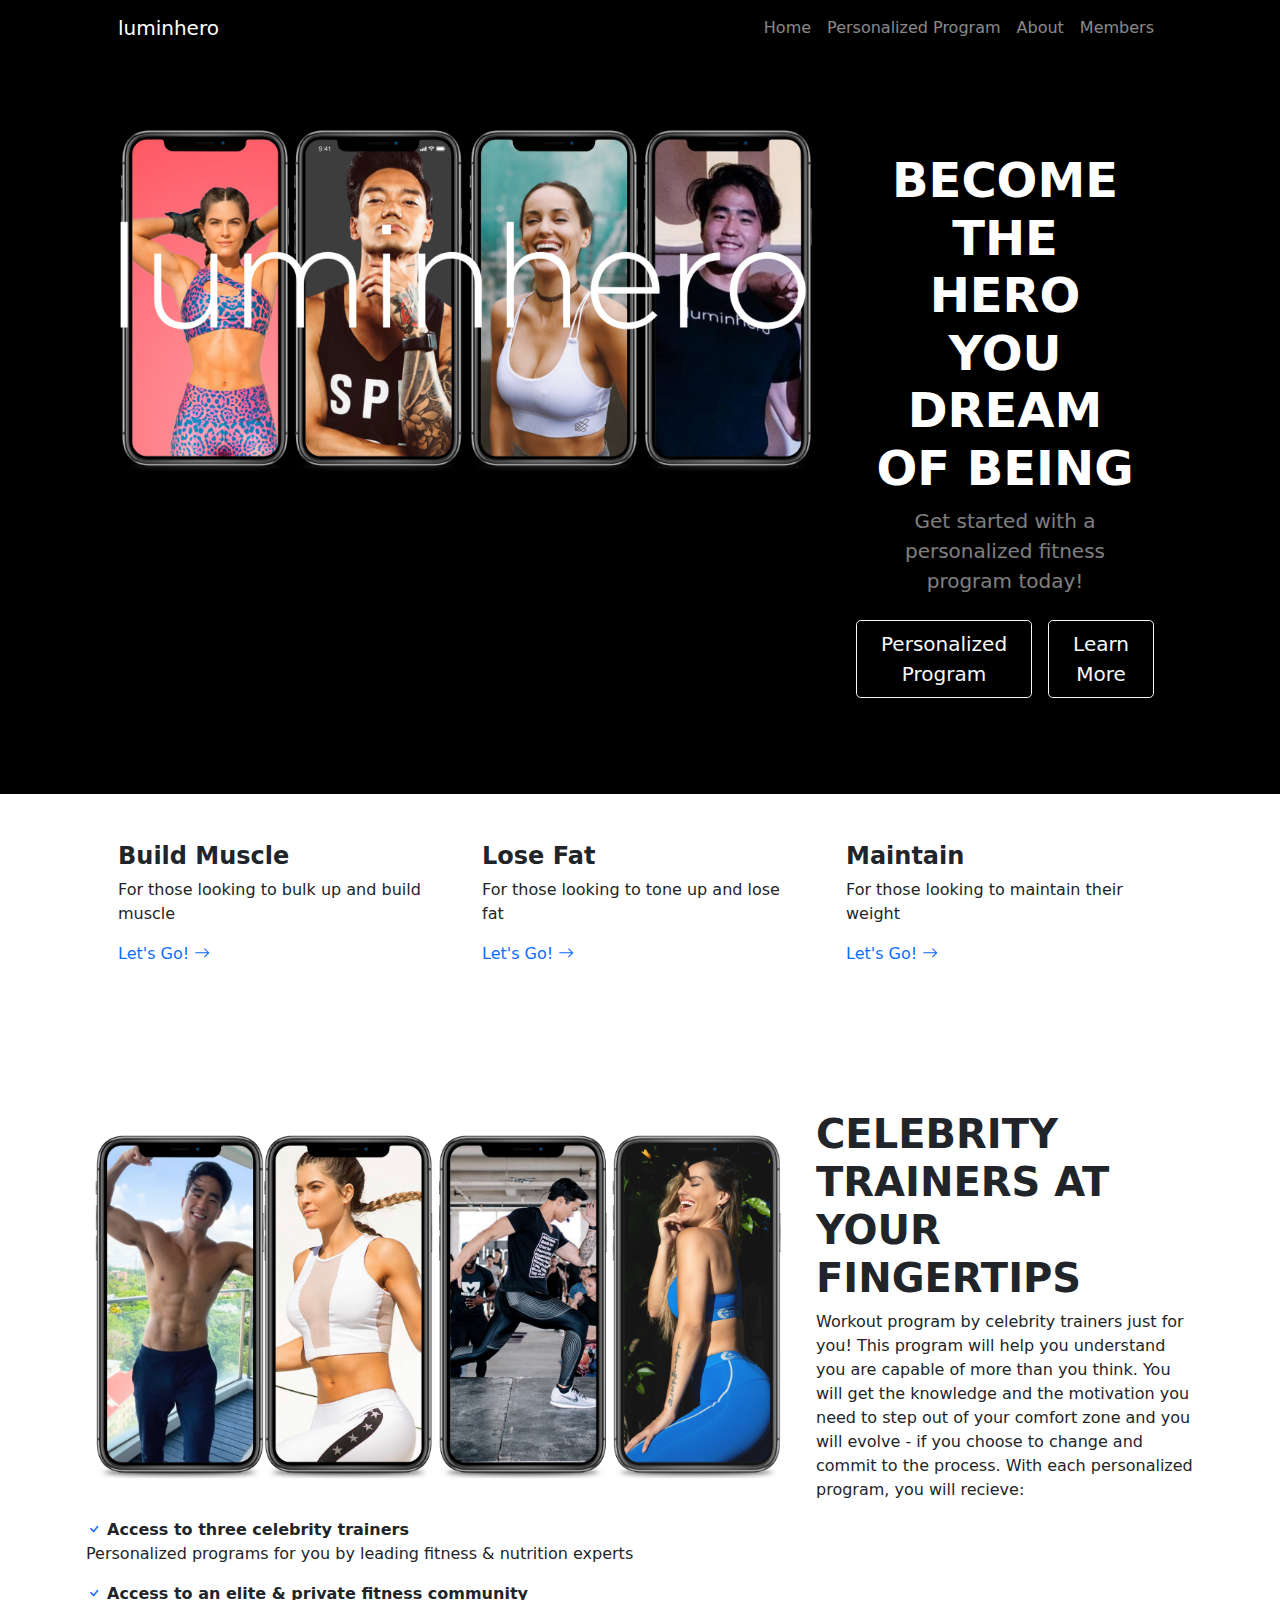
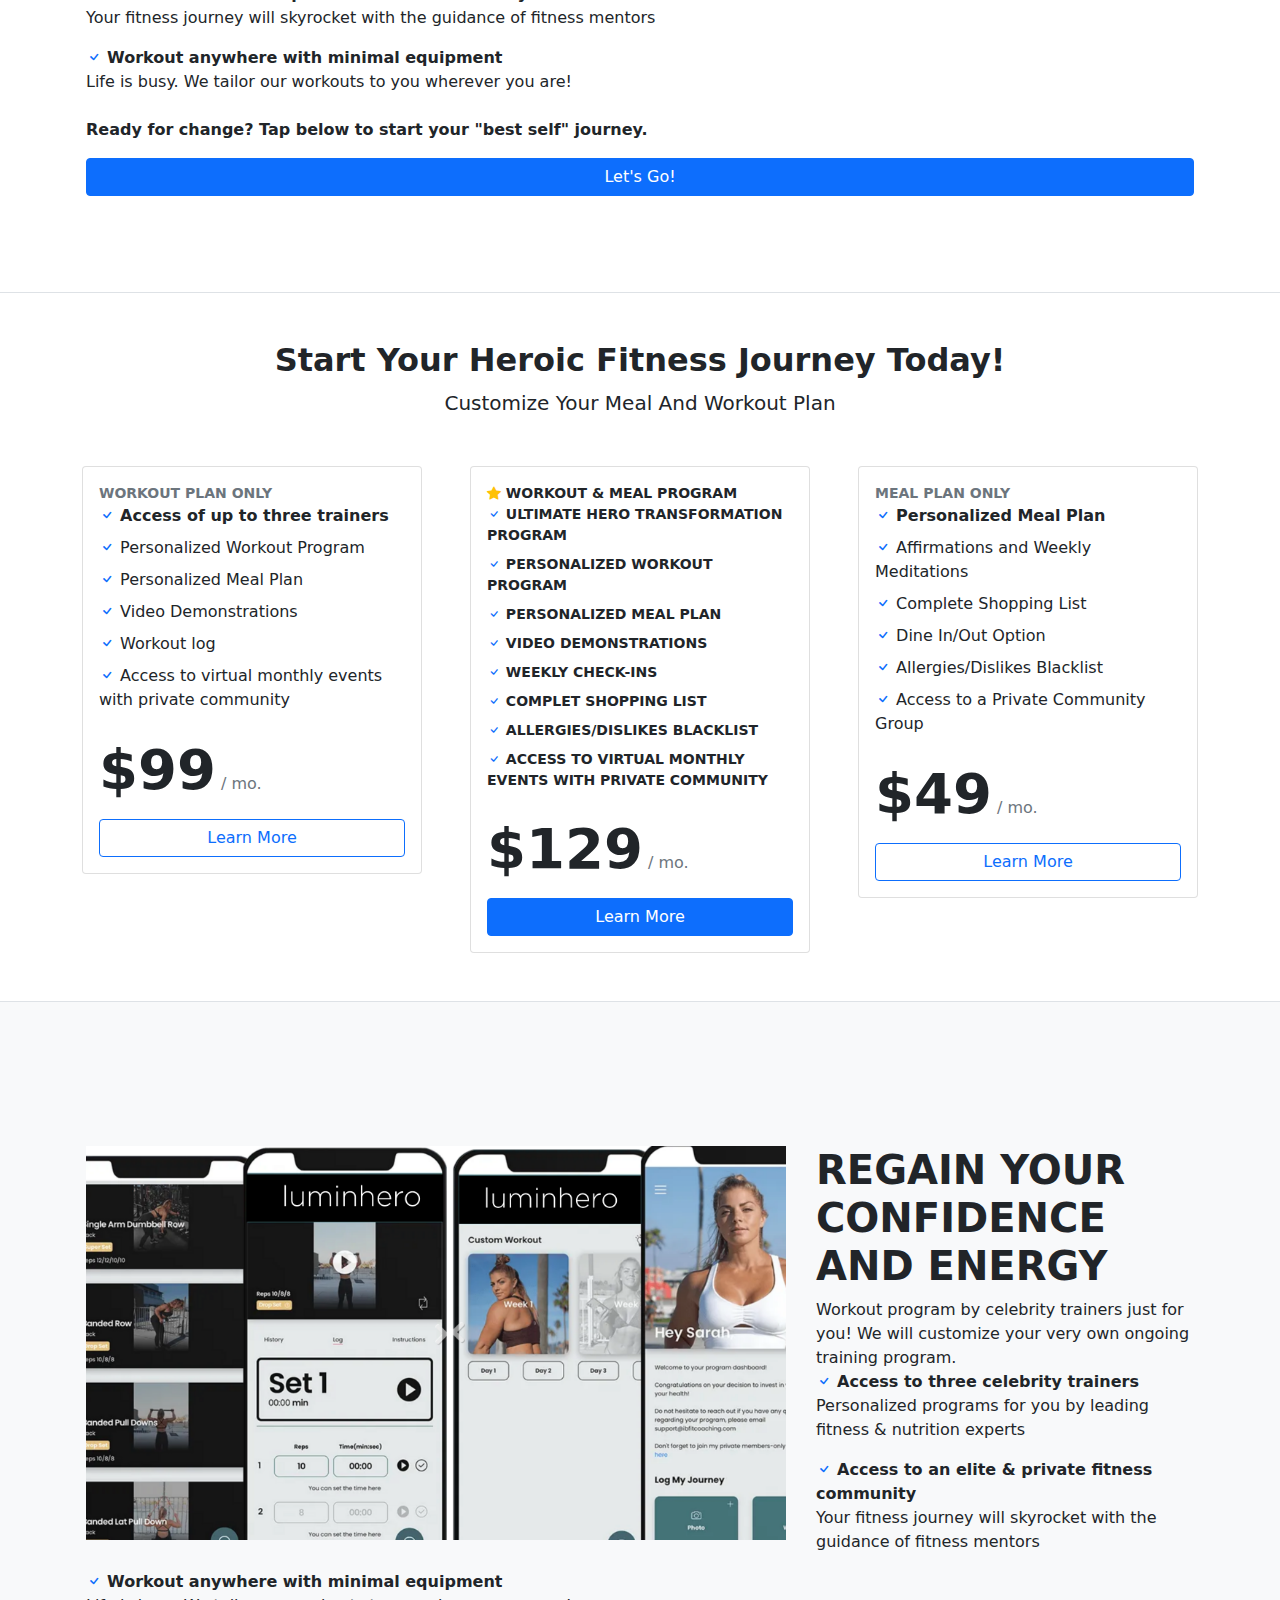
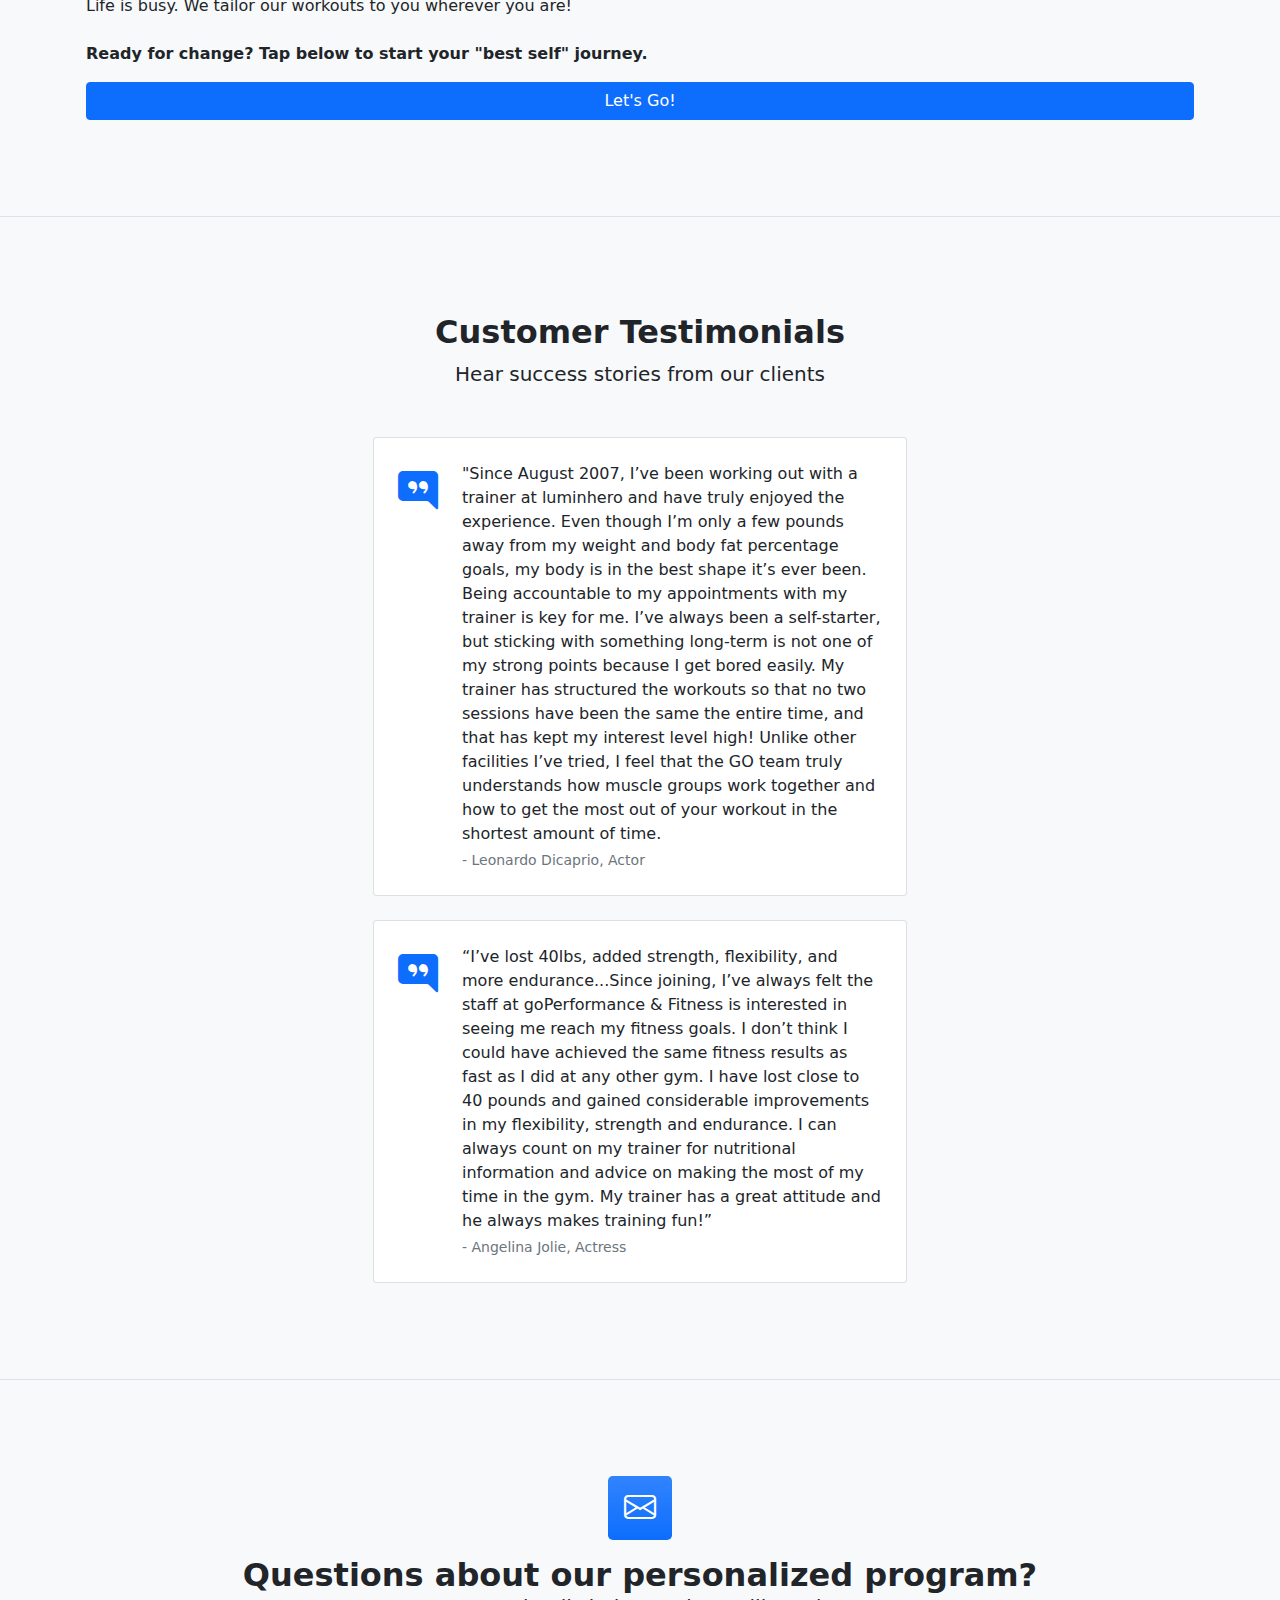
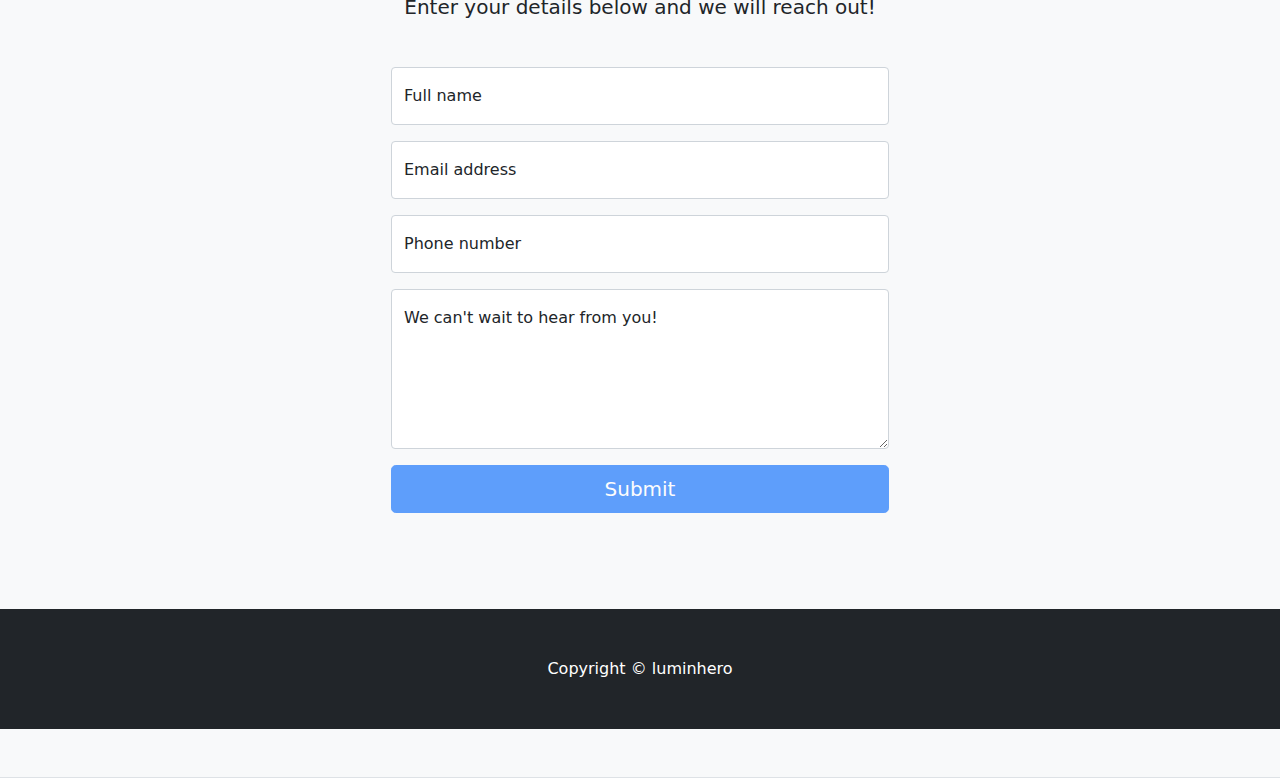
<file: index.html>
<!DOCTYPE html>
<html lang="en">
    <head>
        <meta charset="utf-8" />
        <meta name="viewport" content="width=device-width, initial-scale=1, shrink-to-fit=no" />
        <meta name="description" content="" />
        <meta name="author" content="" />
        <title>Luminhero - Start Your Fitness Journey Today!</title>
        <!-- Favicon-->
        <link rel="icon" type="image/x-icon" href="assets/favicon.ico" />
        <!-- Bootstrap icons-->
        <link href="https://cdn.jsdelivr.net/npm/bootstrap-icons@1.4.1/font/bootstrap-icons.css" rel="stylesheet" />
        <!-- Core theme CSS (includes Bootstrap)-->
        <link href="css/styles.css" rel="stylesheet" />
    </head>
    <body>

        <!-- Responsive navbar-->
        <nav class="navbar navbar-expand-lg navbar-dark bg-black">
            <div class="container px-5">
                <a class="navbar-brand" href="index.html">luminhero</a>
                <button class="navbar-toggler" type="button" data-bs-toggle="collapse" data-bs-target="#navbarSupportedContent" aria-controls="navbarSupportedContent" aria-expanded="false" aria-label="Toggle navigation"><span class="navbar-toggler-icon"></span></button>
                <div class="collapse navbar-collapse" id="navbarSupportedContent">
                    <ul class="navbar-nav ms-auto mb-2 mb-lg-0">
                        <li class="nav-item"><a class="nav-link" href="index.html">Home</a></li>
                        <li class="nav-item"><a class="nav-link" href="Personalized Program.html">Personalized Program</a></li>
                        <li class="nav-item"><a class="nav-link" href="About.html">About</a></li>
                        <li class="nav-item"><a class="nav-link" href="Members Login.html">Members</a></li>
                    </ul>
                </div>
            </div>
        </nav>
        <!-- Header-->
        <div>
            <header class="bg-black py-5">
                <div class="container px-5">
                    <div id="banner"><img src="assets/PERSONALIZED WORKOUTS & MEAL PLANS.png" id="myImage"></div>
                    <div class="row gx-5 justify-content-sm-center">
                        <div class="col-lg-20">
    
                            <div class="text-center my-5">
                                <h1 class="display-5 fw-bolder text-white mb-2">BECOME THE HERO YOU DREAM OF BEING</h1>
                                <p class="lead text-white-50 mb-4">Get started with a personalized fitness program today!</p>
                                <div class="d-grid gap-3 d-sm-flex justify-content-sm-center">
                                    <a class="btn btn-outline-light btn-lg px-4" href="Personalized Program.html">Personalized Program</a>
                                    <a class="btn btn-outline-light btn-lg px-4" href="#LearnMore">Learn More</a>
    
                                </div>
                            </div>
    
                        </div>
                    </div>
    
                </div>
            </header>
        </div>
    



        <!-- Features section-->
        <div class="container px-5 my-5">
            <div class="row gx-5">
                <div class="col-lg-4 mb-5 mb-lg-0">
                    <h2 class="h4 fw-bolder">Build Muscle</h2>
                    <p>For those looking to bulk up and build muscle</p>
                    <a class="text-decoration-none" href="Personalized Program.html">
                        Let's Go!
                        <i class="bi bi-arrow-right"></i>
                    </a>
                </div>
                <div class="col-lg-4 mb-5 mb-lg-0">
                    <h2 class="h4 fw-bolder">Lose Fat</h2>
                    <p>For those looking to tone up and lose fat</p>
                    <a class="text-decoration-none" href="Personalized Program.html">
                        Let's Go!
                        <i class="bi bi-arrow-right"></i>
                    </a>
                </div>
                <div class="col-lg-4">
                    <h2 class="h4 fw-bolder">Maintain</h2>
                    <p>For those looking to maintain their weight</p>
                    <a class="text-decoration-none" href="Personalized Program.html">
                       Let's Go!
                        <i class="bi bi-arrow-right"></i>
                    </a>
                </div>
            </div>
        </div>
    </section>




<!-- Luminhero Description Introduction Homepage -->
<section>
    <style> 

        img {  
          width: 700px; 
          float: left; 
          margin-right: 30px; 
          max-width: 90%;
        } 
    </style> 
           <section class="py-5 border-bottom">
            <div class="container px-3 my-5 px-3">
      <img src="assets/homepage personalized program banner.png" /> 
      <div> 
    


<h1><strong>CELEBRITY TRAINERS AT YOUR FINGERTIPS</strong></h1>
    
Workout program by celebrity trainers just for you!

This program will help you understand you are capable of more than you think.

You will get the knowledge and the motivation you need to step out of your comfort zone and you will evolve - if you choose to change and commit to the process.

With each personalized program, you will recieve:
<p></p>    


<ul class="list-unstyled mb-4">
    <li class="mb-2">
        <i class="bi bi-check text-primary"></i>
        <strong>Access to three celebrity trainers</strong>
        <p>Personalized programs for you by leading fitness & nutrition experts</p>
    </li>
    <li class="mb-2">
        <i class="bi bi-check text-primary"></i>
        <strong>Access to an elite & private fitness community</strong>
        <p>Your fitness journey will skyrocket with the guidance of fitness mentors</p>
    </li>
    <li class="mb-2">
        <i class="bi bi-check text-primary"></i>
        <strong>Workout anywhere with minimal equipment</strong>
        <p>Life is busy. We tailor our workouts to you wherever you are!</p>
</ul>


<p>   <strong>Ready for change? Tap below to start your "best self" journey.</strong> </p> 
<a class="text-decoration-none" href="About.html">
    <div class="d-grid"><a class="btn btn-primary" href="Personalized Program.html">Let's Go!</a></div>
 </a>
      </div> 
</section>
















































<!-- Pricing section-->

<section class="py-5 border-bottom" id="LearnMore">

    <div class="container px-10 my-10">
        <div class="text-center mb-5">
            <h2 class="fw-bolder">Start Your Heroic Fitness Journey Today!</h2>
            <p class="lead mb-0">Customize Your Meal And Workout Plan</p>
        </div>
        <div class="row gx-5 justify-content-center">
            <!-- Pricing card free-->
            <div class="col-lg-6 col-xl-4">
                <div class="card mb-5 mb-xl-0">
                    <div class="card-body p-8">
                        <div class="small text-uppercase fw-bold text-muted">Workout Plan Only</div>

                        <ul class="list-unstyled mb-4">
                            <li class="mb-2">
                                <i class="bi bi-check text-primary"></i>
                                <strong>Access of up to three trainers</strong>
                            </li>
                            <li class="mb-2">
                                <i class="bi bi-check text-primary"></i>
                                Personalized Workout Program
                            </li>
                            <li class="mb-2">
                                <i class="bi bi-check text-primary"></i>
                                Personalized Meal Plan
                            </li>
                            <li class="mb-2">
                                <i class="bi bi-check text-primary"></i>
                                Video Demonstrations
                            </li>
                            <li class="mb-2">
                                <i class="bi bi-check text-primary"></i>
                                Workout log
                            </li>
                            <li class="mb-2">
                                <i class="bi bi-check text-primary"></i>
                                Access to virtual monthly events with private community
                        </ul>
                        <div class="mb-3">
                            <span class="display-4 fw-bold">$99</span>
                            <span class="text-muted">/ mo.</span>
                        </div>                        
                        <div class="d-grid"><a class="btn btn-outline-primary" href="Personalized Program.html">Learn More</a></div>
                    </div>
                </div>
            </div>
            <!-- Pricing card pro-->
            <div class="col-lg-6 col-xl-4">
                <div class="card mb-5 mb-xl-0">
                    <div class="card-body p-8">
                        <div class="small text-uppercase fw-bold">
                            <i class="bi bi-star-fill text-warning"></i>
                            Workout & Meal Program
                        <ul class="list-unstyled mb-4">
                            <li class="mb-2">
                                <i class="bi bi-check text-primary"></i>
                                Ultimate Hero Transformation Program
                            </li>
                            <li class="mb-2">
                                <i class="bi bi-check text-primary"></i>
                                Personalized Workout Program
                            </li>
                            <li class="mb-2">
                                <i class="bi bi-check text-primary"></i>
                                Personalized Meal Plan
                            </li>
                            <li class="mb-2">
                                <i class="bi bi-check text-primary"></i>
                                Video Demonstrations
                            </li>
                            <li class="mb-2">
                                <i class="bi bi-check text-primary"></i>
                                Weekly Check-ins
                            </li>
                            <li class="mb-2">
                                <i class="bi bi-check text-primary"></i>
                                Complet Shopping List
                            </li>
                            <li class="mb-2">
                                <i class="bi bi-check text-primary"></i>
                                Allergies/Dislikes Blacklist
                            </li>
                            <li class="mb-2">
                                <i class="bi bi-check text-primary"></i>
                                Access to virtual monthly events with private community
                            </li>
                        </ul>
                    </div>
                    <div class="mb-3">
                        <span class="display-4 fw-bold">$129</span>
                        <span class="text-muted">/ mo.</span>
                    </div>
                        <div class="d-grid"><a class="btn btn-primary" href="Personalized Program.html">Learn More</a></div>
                    </div>
                </div>
            </div>
            <!-- Pricing card enterprise-->
            <div class="col-lg-6 col-xl-4">
                <div class="card">
                    <div class="card-body p-8">
                        <div class="small text-uppercase fw-bold text-muted">Meal Plan Only</div>
                        <ul class="list-unstyled mb-4">
                            <li class="mb-2">
                                <i class="bi bi-check text-primary"></i>
                                <strong>Personalized Meal Plan  </strong>
                            </li>
                            <li class="mb-2">
                                <i class="bi bi-check text-primary"></i>
                                Affirmations and Weekly Meditations
                            </li>
                            <li class="mb-2">
                                <i class="bi bi-check text-primary"></i>
                                Complete Shopping List
                            </li>
                            <li class="mb-2">
                                <i class="bi bi-check text-primary"></i>
                                Dine In/Out Option
                            </li>
                            <li class="mb-2">
                                <i class="bi bi-check text-primary"></i>
                                Allergies/Dislikes Blacklist
                            </li>
                            <li class="mb-2">
                                <i class="bi bi-check text-primary"></i>
                                Access to a Private Community Group
                            </li>
                            
                        </ul>
                        <div class="mb-3">
                            <span class="display-4 fw-bold">$49</span>
                            <span class="text-muted">/ mo.</span>
                        </div>
                        <div class="d-grid"><a class="btn btn-outline-primary" href="Personalized Program.html">Learn More</a></div>
                    </div>
                </div>
            </div>
        </div>
    </div>
</section>














  <!-- Learn More Section-->
  <section class="bg-light py-5 border-bottom">
<section>
    <style> 
        
        img {  
          width: 700px; 
          float: left; 
          margin-right: 30px; 
          max-width: 90%;
        } 
    </style> 
           <section class="py-5 border-bottom">
            <div class="container px-3 my-5 px-3">
      <img src="assets/Personalized UX Final .png" /> 
      <div> 
    


<h1><strong>REGAIN YOUR CONFIDENCE AND ENERGY</strong></h1>
    
Workout program by celebrity trainers just for you! We will customize your very own ongoing training program. 
    


<ul class="list-unstyled mb-4">
    <li class="mb-2">
        <i class="bi bi-check text-primary"></i>
        <strong>Access to three celebrity trainers</strong>
        <p>Personalized programs for you by leading fitness & nutrition experts</p>
    </li>
    <li class="mb-2">
        <i class="bi bi-check text-primary"></i>
        <strong>Access to an elite & private fitness community</strong>
        <p>Your fitness journey will skyrocket with the guidance of fitness mentors</p>
    </li>
    <li class="mb-2">
        <i class="bi bi-check text-primary"></i>
        <strong>Workout anywhere with minimal equipment</strong>
        <p>Life is busy. We tailor our workouts to you wherever you are!</p>
</ul>


<p>   <strong>Ready for change? Tap below to start your "best self" journey.</strong> </p> 
<a class="text-decoration-none" href="About.html">
    <div class="d-grid"><a class="btn btn-primary" href="Personalized Program.html">Let's Go!</a></div>
 </a>
      </div> 
</section>





























        <!-- Testimonials section-->
        <section class="py-5 border-bottom">
            <div class="container px-10 my-5 px-10">
                <div class="text-center mb-5">
                    <h2 class="fw-bolder">Customer Testimonials</h2>
                    <p class="lead mb-0">Hear success stories from our clients</p>
                </div>
                <div class="row gx-5 justify-content-center">
                    <div class="col-lg-6">
                        <!-- Testimonial 1-->
                        <div class="card mb-4">
                            <div class="card-body p-4">
                                <div class="d-flex">
                                    <div class="flex-shrink-0"><i class="bi bi-chat-right-quote-fill text-primary fs-1"></i></div>
                                    <div class="ms-4">
                                        <p class="mb-1">"Since August 2007, I’ve been working out with a trainer at luminhero and have truly enjoyed the experience. Even though I’m only a few pounds away from my weight and body fat percentage goals, my body is in the best shape it’s ever been. Being accountable to my appointments with my trainer is key for me. I’ve always been a self-starter, but sticking with something long-term is not one of my strong points because I get bored easily. My trainer has structured the workouts so that no two sessions have been the same the entire time, and that has kept my interest level high! Unlike other facilities I’ve tried, I feel that the GO team truly understands how muscle groups work together and how to get the most out of your workout in the shortest amount of time.</p>
                                        <div class="small text-muted">- Leonardo Dicaprio, Actor</div>
                                    </div>
                                </div>
                            </div>
                        </div>
                        <!-- Testimonial 2-->
                        <div class="card">
                            <div class="card-body p-4">
                                <div class="d-flex">
                                    <div class="flex-shrink-0"><i class="bi bi-chat-right-quote-fill text-primary fs-1"></i></div>
                                    <div class="ms-4">
                                        <p class="mb-1">“I’ve lost 40lbs, added strength, flexibility, and more endurance...Since joining, I’ve always felt the staff at goPerformance & Fitness is interested in seeing me reach my fitness goals. I don’t think I could have achieved the same fitness results as fast as I did at any other gym. I have lost close to 40 pounds and gained considerable improvements in my flexibility, strength and endurance. I can always count on my trainer for nutritional information and advice on making the most of my time in the gym. My trainer has a great attitude and he always makes training fun!”</p>
                                        <div class="small text-muted">- Angelina Jolie, Actress</div>
                                    </div>
                                </div>
                            </div>
                        </div>
                    </div>
                </div>
            </div>
        </section>









        
        <!-- Contact section-->
        <section class="bg-light py-5">
            <div class="container px-5 my-5 px-5">
                <div class="text-center mb-5">
                    <div class="feature bg-primary bg-gradient text-white rounded-3 mb-3"><i class="bi bi-envelope"></i></div>
                    <h2 class="fw-bolder">Questions about our personalized program?
                    <p class="lead mb-0">Enter your details below and we will reach out!</p>
                </div>
                <div class="row gx-5 justify-content-center">
                    <div class="col-lg-6">
                        <!-- * * * * * * * * * * * * * * *-->
                        <!-- * * SB Forms Contact Form * *-->
                        <!-- * * * * * * * * * * * * * * *-->
                        <!-- This form is pre-integrated with SB Forms.-->
                        <!-- To make this form functional, sign up at-->
                        <!-- https://startbootstrap.com/solution/contact-forms-->
                        <!-- to get an API token!-->
                        <form id="contactForm" data-sb-form-api-token="API_TOKEN">
                            <!-- Name input-->
                            <div class="form-floating mb-3">
                                <input class="form-control" id="name" type="text" placeholder="Enter your name..." data-sb-validations="required" />
                                <label for="name">Full name</label>
                                <div class="invalid-feedback" data-sb-feedback="name:required">A name is required.</div>
                            </div>
                            <!-- Email address input-->
                            <div class="form-floating mb-3">
                                <input class="form-control" id="email" type="email" placeholder="name@example.com" data-sb-validations="required,email" />
                                <label for="email">Email address</label>
                                <div class="invalid-feedback" data-sb-feedback="email:required">An email is required.</div>
                                <div class="invalid-feedback" data-sb-feedback="email:email">Email is not valid.</div>
                            </div>
                            <!-- Phone number input-->
                            <div class="form-floating mb-3">
                                <input class="form-control" id="phone" type="tel" placeholder="(123) 456-7890" data-sb-validations="required" />
                                <label for="phone">Phone number</label>
                                <div class="invalid-feedback" data-sb-feedback="phone:required">A phone number is required.</div>
                            </div>
                            <!-- Message input-->
                            <div class="form-floating mb-3">
                                <textarea class="form-control" id="message" type="text" placeholder="Enter your message here..." style="height: 10rem" data-sb-validations="required"></textarea>
                                <label for="message">We can't wait to hear from you!</label>
                                <div class="invalid-feedback" data-sb-feedback="message:required">A message is required.</div>
                            </div>
                            <!-- Submit success message-->
                            <!---->
                            <!-- This is what your users will see when the form-->
                            <!-- has successfully submitted-->
                            <div class="d-none" id="submitSuccessMessage">
                                <div class="text-center mb-3">
                                    <div class="fw-bolder">Form submission successful!</div>
                                    To activate this form, sign up at
                                    <br />
                                    <a href="https://startbootstrap.com/solution/contact-forms">https://startbootstrap.com/solution/contact-forms</a>
                                </div>
                            </div>
                            <!-- Submit error message-->
                            <!---->
                            <!-- This is what your users will see when there is-->
                            <!-- an error submitting the form-->
                            <div class="d-none" id="submitErrorMessage"><div class="text-center text-danger mb-3">Error sending message!</div></div>
                            <!-- Submit Button-->
                            <div class="d-grid"><button class="btn btn-primary btn-lg disabled" id="submitButton" type="submit">Submit</button></div>
                        </form>
                    </div>
                </div>
            </div>
        </section>
        <!-- Footer-->
        <footer class="py-5 bg-dark">
            <div class="container px-5"><p class="m-0 text-center text-white">Copyright &copy; luminhero</p></div>
        </footer>
        <!-- Bootstrap core JS-->
        <script src="https://cdn.jsdelivr.net/npm/bootstrap@5.1.3/dist/js/bootstrap.bundle.min.js"></script>
        <!-- Core theme JS-->
        <script src="js/scripts.js"></script>
        <!-- * * * * * * * * * * * * * * * * * * * * * * * * * * * * * * * * * * * * * * * *-->
        <!-- * *                               SB Forms JS                               * *-->
        <!-- * * Activate your form at https://startbootstrap.com/solution/contact-forms * *-->
        <!-- * * * * * * * * * * * * * * * * * * * * * * * * * * * * * * * * * * * * * * * *-->
        <script src="https://cdn.startbootstrap.com/sb-forms-latest.js"></script>
    </body>
</html>
</file>
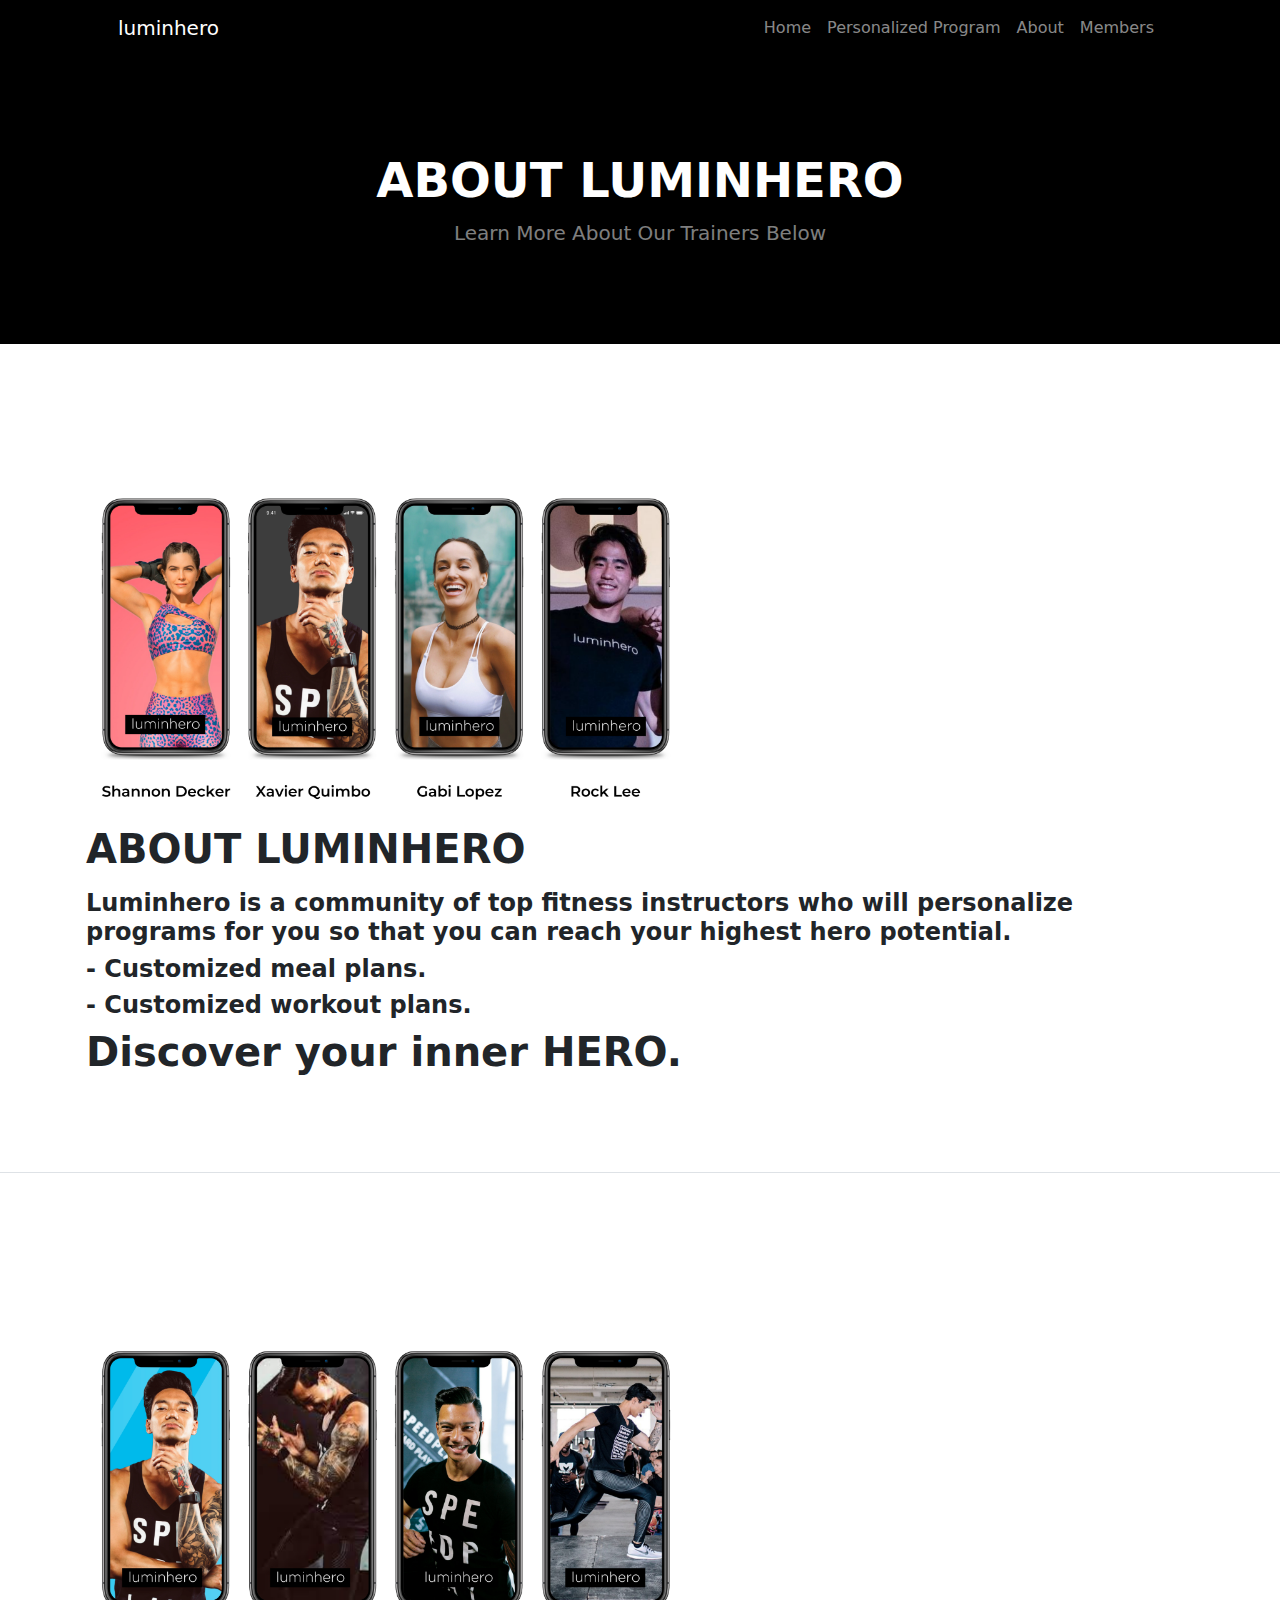
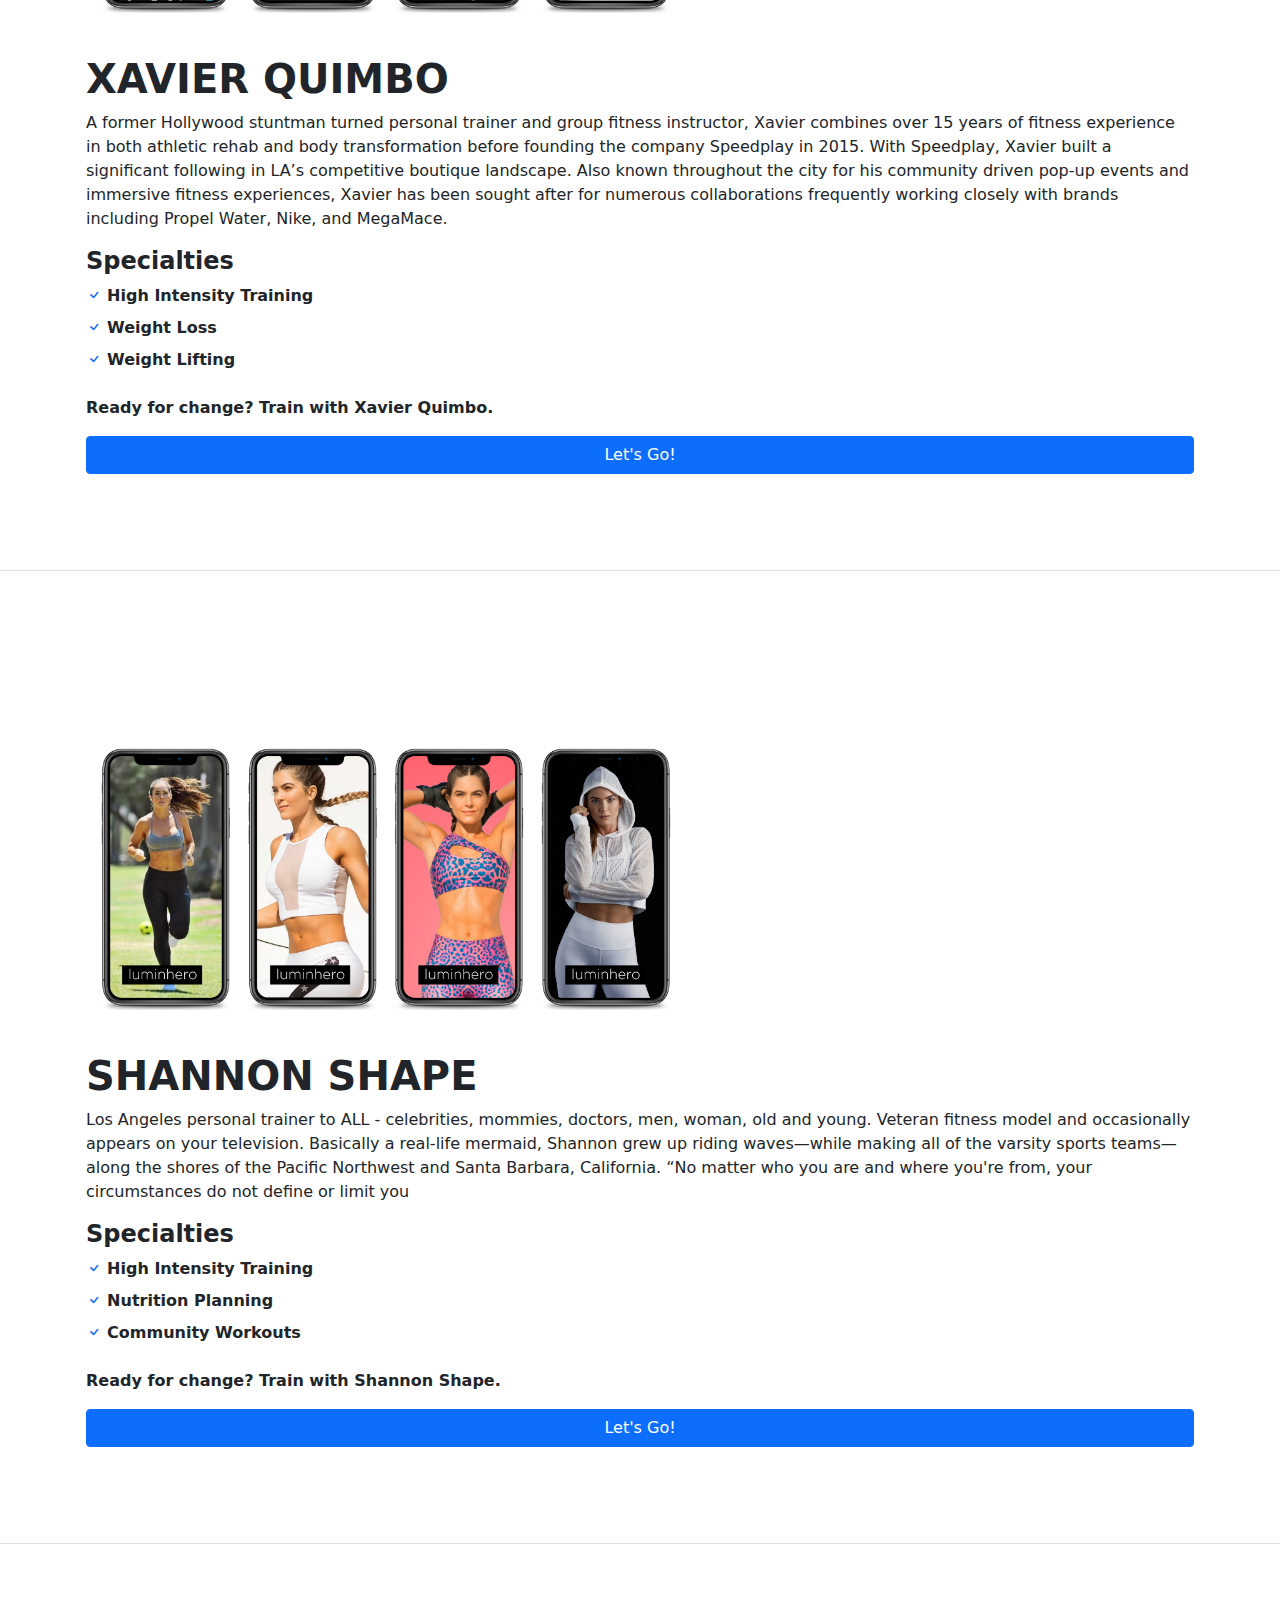
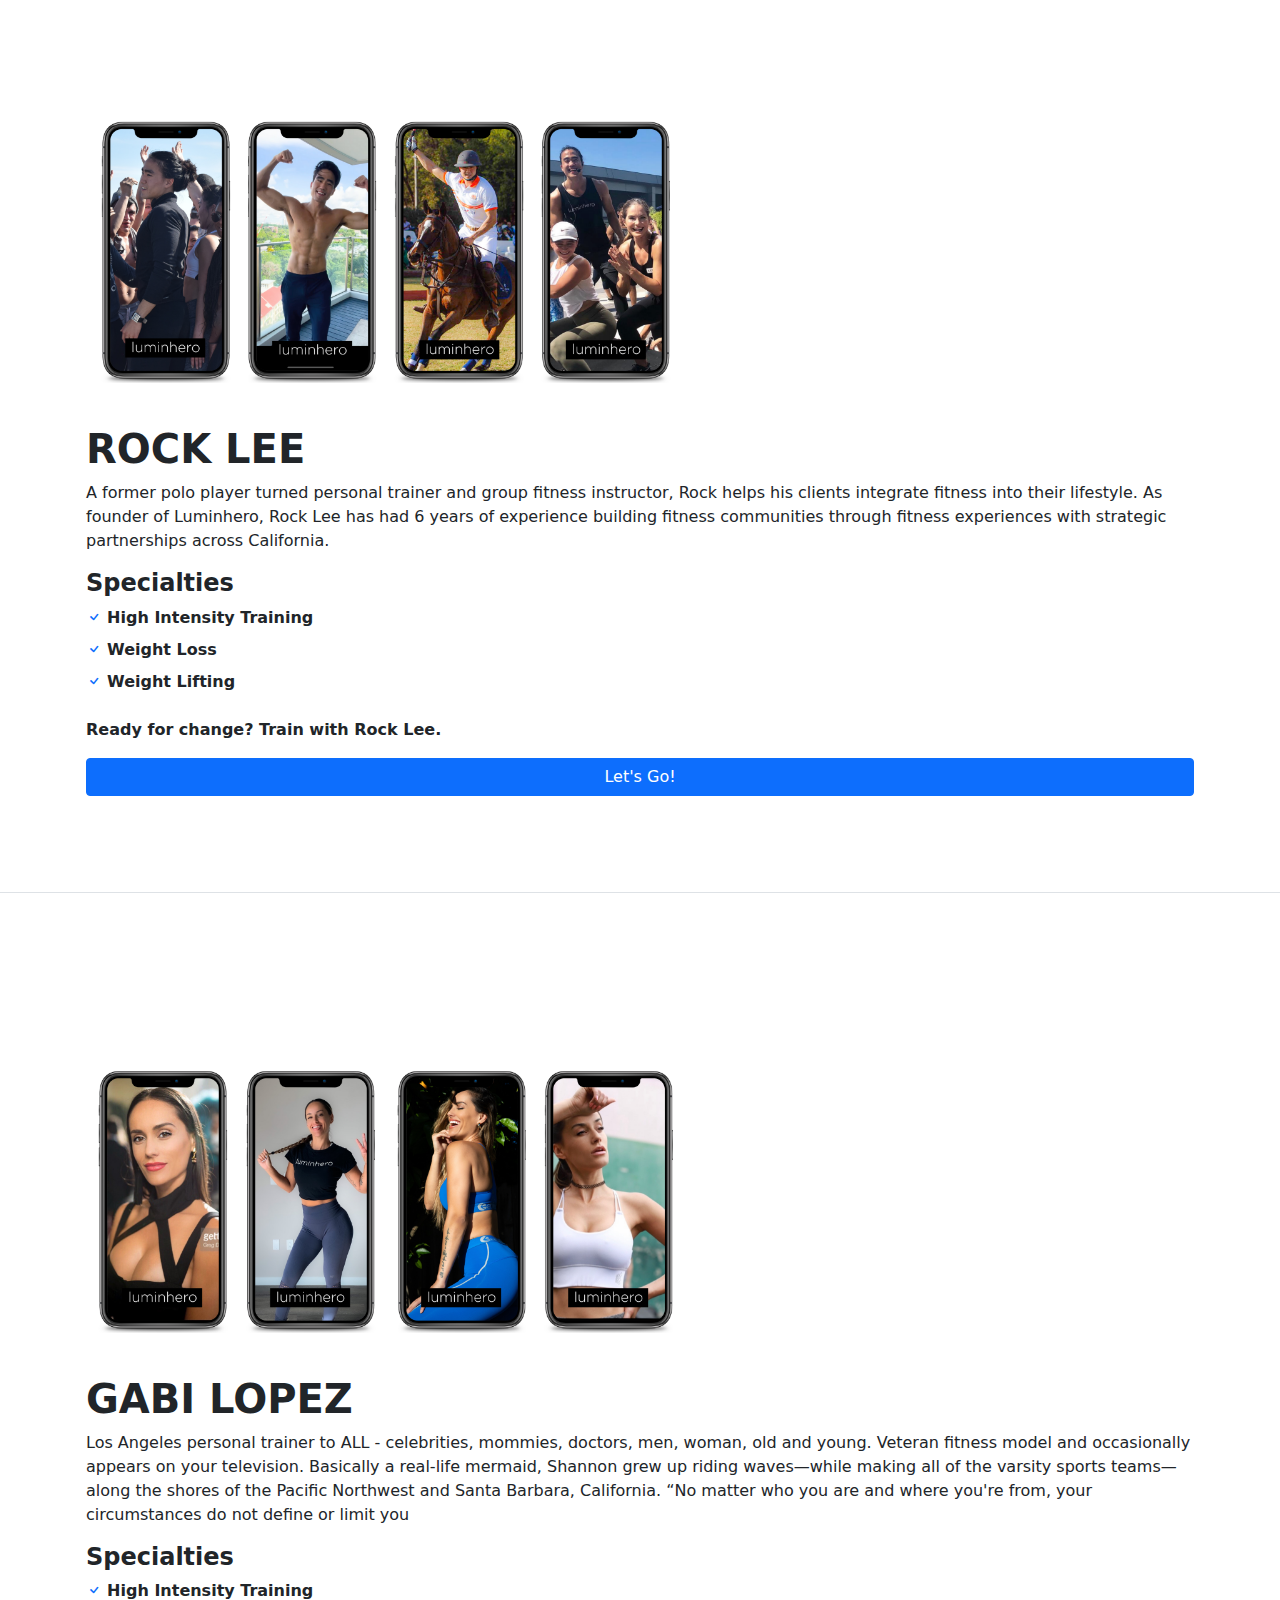
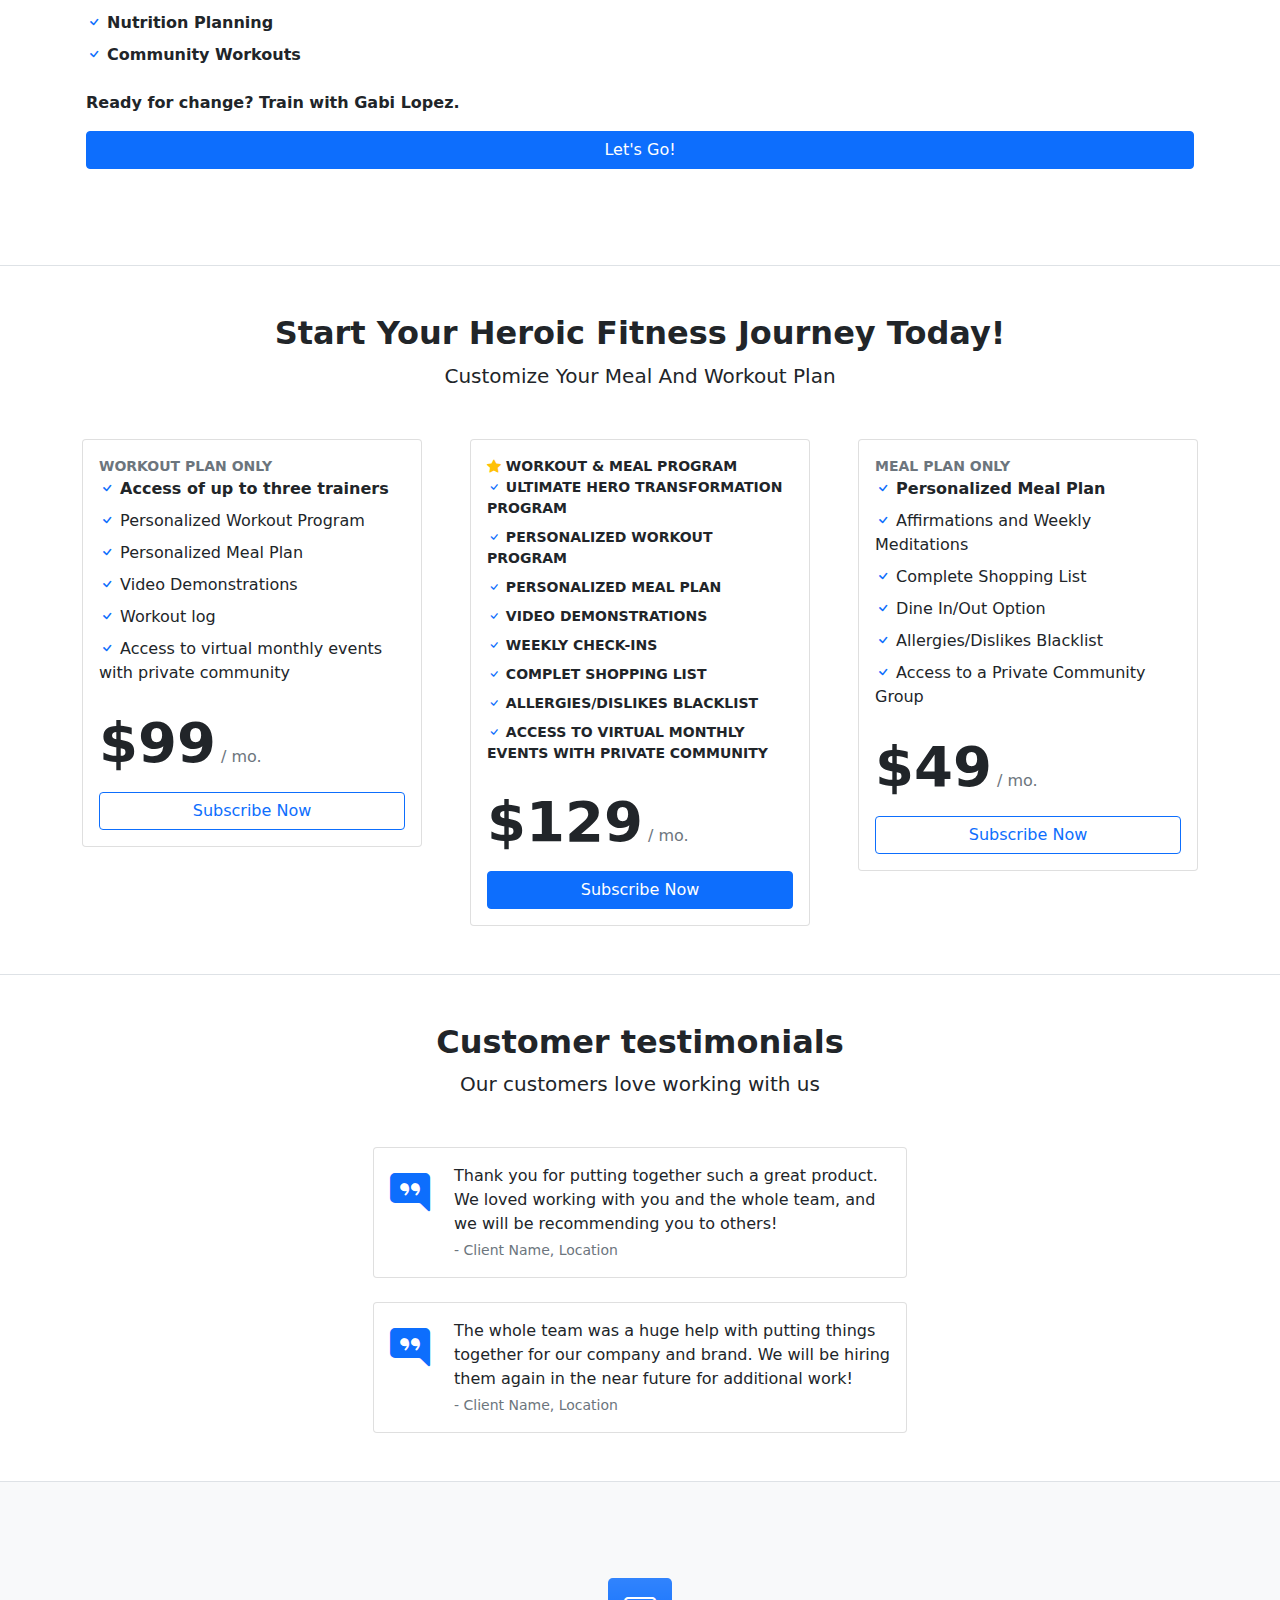
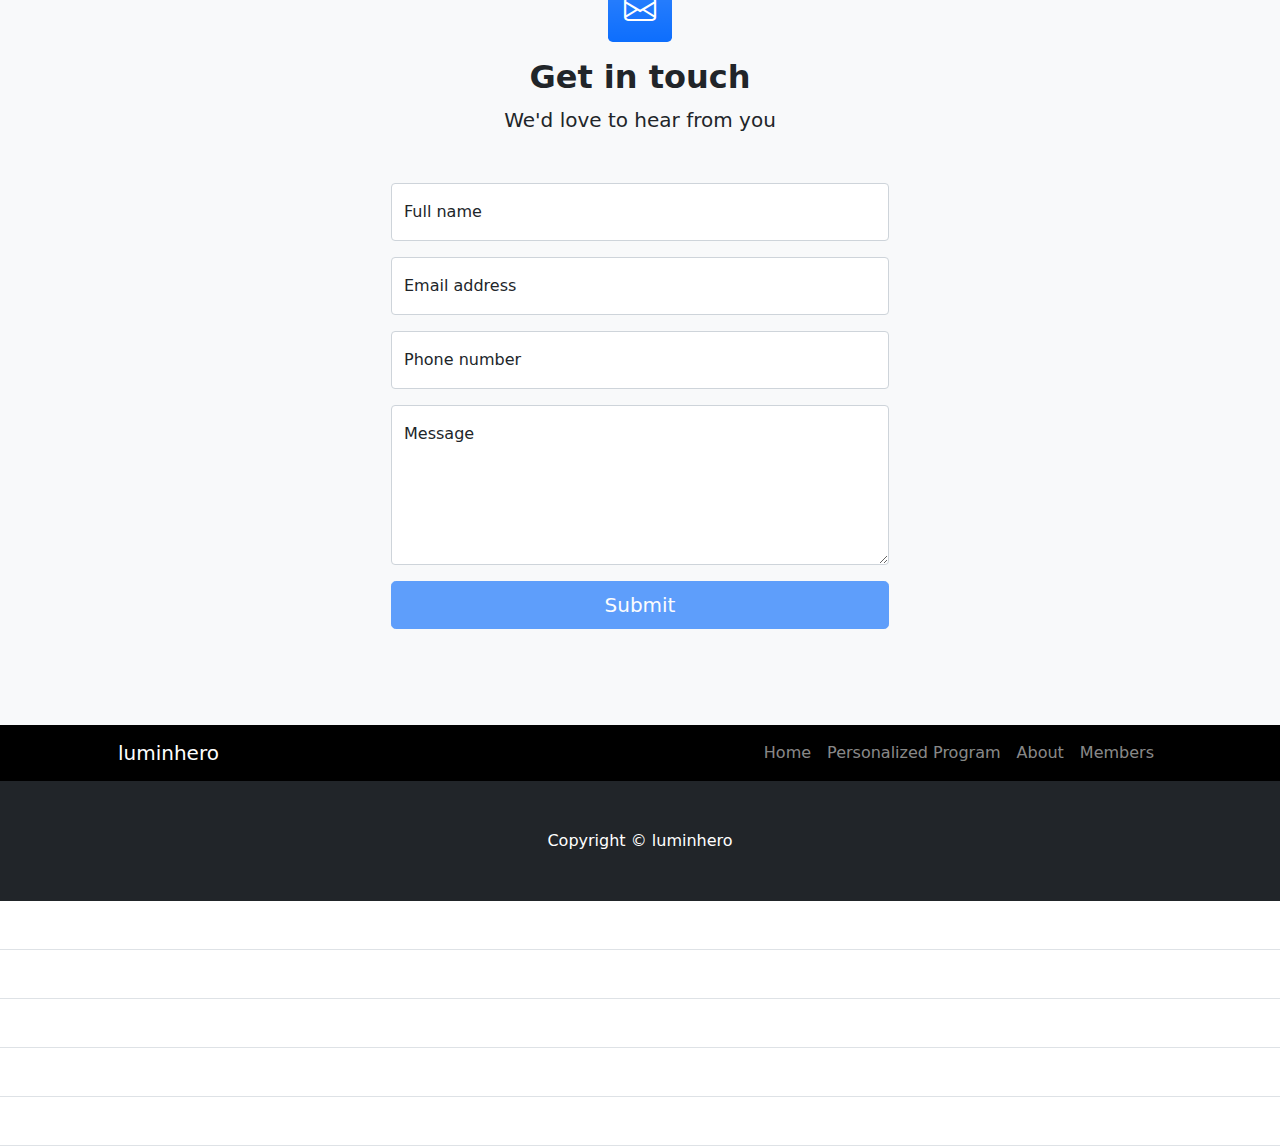
<file: About.html>
<!DOCTYPE html>
<html lang="en">
    <head>
        <meta charset="utf-8" />
        <meta name="viewport" content="width=device-width, initial-scale=1, shrink-to-fit=no" />
        <meta name="description" content="" />
        <meta name="author" content="" />
        <title>About Luminhero</title>
        <!-- Favicon-->
        <link rel="icon" type="image/x-icon" href="assets/favicon.ico" />
        <!-- Bootstrap icons-->
        <link href="https://cdn.jsdelivr.net/npm/bootstrap-icons@1.4.1/font/bootstrap-icons.css" rel="stylesheet" />
        <!-- Core theme CSS (includes Bootstrap)-->
        <link href="css/styles.css" rel="stylesheet" />
    </head>
    <body>
        <nav class="navbar navbar-expand-lg navbar-dark bg-black">
            <div class="container px-5">
                <a class="navbar-brand" href="index.html">luminhero</a>
                <button class="navbar-toggler" type="button" data-bs-toggle="collapse" data-bs-target="#navbarSupportedContent" aria-controls="navbarSupportedContent" aria-expanded="false" aria-label="Toggle navigation"><span class="navbar-toggler-icon"></span></button>
                <div class="collapse navbar-collapse" id="navbarSupportedContent">
                    <ul class="navbar-nav ms-auto mb-2 mb-lg-0">
                        <li class="nav-item"><a class="nav-link" href="index.html">Home</a></li>
                        <li class="nav-item"><a class="nav-link" href="Personalized Program.html">Personalized Program</a></li>
                        <li class="nav-item"><a class="nav-link" href="About.html">About</a></li>
                        <li class="nav-item"><a class="nav-link" href="Members Login.html">Members</a></li>
                    </ul>
                </div>
            </div>
        </nav>
        <!-- Header-->
        <div>
            <header class="bg-black py-5">
                <div class="container px-5">

                    <div class="row gx-5 justify-content-sm-center">
                        <div class="col-lg-20">
    
                            <div class="text-center my-5">
                                <h1 class="display-5 fw-bolder text-white mb-2">ABOUT LUMINHERO</h1>
                                <p class="lead text-white-50 mb-4">Learn More About Our Trainers Below</p>

                            </div>
    
                        </div>
                    </div>
    
                </div>
            </header>
        </div>
    


  <!-- About Luminhero-->
  <section class="py-5 border-bottom" id="LearnMore">
    <section>
        <style> 
    
            img {  
              width: 600px; 
              float: center; 
              margin-right: 30px; 
              max-width: 90%;
            } 
        </style> 
               <section class="py-5 border-bottom">
                <div class="container px-3 my-5 px-3">
          <img src="assets/About luminhero Trainers .png" /> 
          <div> 
    <h1><strong>ABOUT LUMINHERO</strong></h1>
<strong></strong>
<p></p>
    <h4><strong>Luminhero is a community of top fitness instructors who will personalize programs for you so that you can reach your highest hero potential.</strong></h4>
    <h4><strong>- Customized meal plans. </strong></h4>
    <h4><strong>- Customized workout plans.</strong></h4>
    <h1><strong>Discover your inner HERO. </strong></h1>
    
          </div> 
    </section>

    








  <!-- Trainer: Xavier Quimbo-->
  <section class="py-5 border-bottom" id="LearnMore">
    <section>
        <style> 
    
            img {  
              width: 600px; 
              float: center; 
              margin-right: 30px; 
              max-width: 90%;
            } 
        </style> 
               <section class="py-5 border-bottom">
                <div class="container px-3 my-5 px-3">
          <img src="assets/Trainer Xavier Quimbo.png" /> 
          <div> 
        
    
    
    <h1><strong>XAVIER QUIMBO</strong></h1>
        
    A former Hollywood stuntman turned personal trainer and group fitness instructor, Xavier combines over 15 years of fitness experience in both athletic rehab and body 
    transformation before founding the company Speedplay in 2015. With Speedplay, Xavier built a significant following in LA’s competitive boutique landscape. Also known throughout the city for his community driven pop-up events and immersive fitness experiences, Xavier has been sought after for numerous collaborations frequently working closely with brands including Propel Water, Nike, and MegaMace.
<p></p>
    <h4><strong>Specialties</strong></h4>
    
    
    <ul class="list-unstyled mb-4">
        <li class="mb-2">
            <i class="bi bi-check text-primary"></i>
            <strong>High Intensity Training</strong>
        </li>
        <li class="mb-2">
            <i class="bi bi-check text-primary"></i>
            <strong>Weight Loss</strong>
        </li>
        <li class="mb-2">
            <i class="bi bi-check text-primary"></i>
            <strong>Weight Lifting</strong>
    </ul>
    
    
    <p>   <strong>Ready for change? Train with Xavier Quimbo.</strong> </p> 
    <a class="text-decoration-none" href="About.html">
        <div class="d-grid"><a class="btn btn-primary" href="#Subscription">Let's Go!</a></div>
     </a>
          </div> 
    </section>
    
    
        












  <!-- Trainer: Shannon Shape-->
  <section class="py-5 border-bottom" id="LearnMore">
    <section>
        <style> 
    
            img {  
              width: 600px; 
              float: center; 
              margin-right: 30px; 
              max-width: 90%;
            } 
        </style> 
               <section class="py-5 border-bottom">
                <div class="container px-3 my-5 px-3">
          <img src="assets/Trainer Shannon Shape.png" /> 
          <div> 
        
    
    
            <h1><strong>SHANNON SHAPE</strong></h1>
        
            Los Angeles personal trainer to ALL - celebrities, mommies, doctors, men, woman, old and young. Veteran fitness model and occasionally appears on your television.  
            Basically a real-life mermaid, Shannon grew up riding waves—while making all of the varsity sports teams—along the shores of the Pacific Northwest and Santa Barbara, California. “No matter who you are and where you're from, your circumstances do not define or limit you
        <p></p>
            <h4><strong>Specialties</strong></h4>
            
            
            <ul class="list-unstyled mb-4">
                <li class="mb-2">
                    <i class="bi bi-check text-primary"></i>
                    <strong>High Intensity Training</strong>
                </li>
                <li class="mb-2">
                    <i class="bi bi-check text-primary"></i>
                    <strong>Nutrition Planning</strong>
                </li>
                <li class="mb-2">
                    <i class="bi bi-check text-primary"></i>
                    <strong>Community Workouts</strong>
            </ul>
            
            
            <p>   <strong>Ready for change? Train with Shannon Shape.</strong> </p> 
            <a class="text-decoration-none" href="About.html">
                <div class="d-grid"><a class="btn btn-primary" href="Personalized Program.html">Let's Go!</a></div>
             </a>
                  </div> 
            </section>


















  <!-- Trainer Rock Lee-->
  <section class="py-5 border-bottom" id="LearnMore">
    <section>
        <style> 
    
            img {  
              width: 600px; 
              float: center; 
              margin-right: 30px; 
              max-width: 90%;
            } 
        </style> 
               <section class="py-5 border-bottom">
                <div class="container px-3 my-5 px-3">
          <img src="assets/Trainer Rock Lee.png" /> 
          <div> 
        
    
    
    <h1><strong>ROCK LEE</strong></h1>
        
    A former polo player turned personal trainer and group fitness instructor, Rock helps his clients integrate fitness into their lifestyle. As founder of Luminhero, Rock Lee has had 6 years of experience building fitness communities through fitness experiences with strategic partnerships across California. 
<p></p>
    <h4><strong>Specialties</strong></h4>
    
    
    <ul class="list-unstyled mb-4">
        <li class="mb-2">
            <i class="bi bi-check text-primary"></i>
            <strong>High Intensity Training</strong>
        </li>
        <li class="mb-2">
            <i class="bi bi-check text-primary"></i>
            <strong>Weight Loss</strong>
        </li>
        <li class="mb-2">
            <i class="bi bi-check text-primary"></i>
            <strong>Weight Lifting</strong>
    </ul>
    
    
    <p>   <strong>Ready for change? Train with Rock Lee.</strong> </p> 
    <a class="text-decoration-none" href="About.html">
        <div class="d-grid"><a class="btn btn-primary" href="Personalized Program.html">Let's Go!</a></div>
     </a>
          </div> 
    </section>














  <!-- Trainer Gabi Lopez-->
  <section class="py-5 border-bottom" id="LearnMore">
    <section>
        <style> 
    
            img {  
              width: 600px; 
              float: center; 
              margin-right: 30px; 
              max-width: 90%;
            } 
        </style> 
               <section class="py-5 border-bottom">
                <div class="container px-3 my-5 px-3">
          <img src="assets/Trainer Gabi Lopez.png" /> 
          <div> 
        
    
            <h1><strong>GABI LOPEZ</strong></h1>
        
            Los Angeles personal trainer to ALL - celebrities, mommies, doctors, men, woman, old and young. Veteran fitness model and occasionally appears on your television.  
            Basically a real-life mermaid, Shannon grew up riding waves—while making all of the varsity sports teams—along the shores of the Pacific Northwest and Santa Barbara, California. “No matter who you are and where you're from, your circumstances do not define or limit you
        <p></p>
            <h4><strong>Specialties</strong></h4>
            
            
            <ul class="list-unstyled mb-4">
                <li class="mb-2">
                    <i class="bi bi-check text-primary"></i>
                    <strong>High Intensity Training</strong>
                </li>
                <li class="mb-2">
                    <i class="bi bi-check text-primary"></i>
                    <strong>Nutrition Planning</strong>
                </li>
                <li class="mb-2">
                    <i class="bi bi-check text-primary"></i>
                    <strong>Community Workouts</strong>
            </ul>
            
            
            <p>   <strong>Ready for change? Train with Gabi Lopez.</strong> </p> 
            <a class="text-decoration-none" href="About.html">
                <div class="d-grid"><a class="btn btn-primary" href="Personalized Program.html">Let's Go!</a></div>
             </a>
                  </div> 
            </section>

























<!-- Subscription-->
<section class="py-5 border-bottom" id="Subscription">
    <div class="container px-10 my-10">
        <div class="text-center mb-5">
            <h2 class="fw-bolder">Start Your Heroic Fitness Journey Today!</h2>
            <p class="lead mb-0">Customize Your Meal And Workout Plan</p>
        </div>
        <div class="row gx-5 justify-content-center">
            <!-- Pricing card free-->
            <div class="col-lg-6 col-xl-4">
                <div class="card mb-5 mb-xl-0">
                    <div class="card-body p-8">
                        <div class="small text-uppercase fw-bold text-muted">Workout Plan Only</div>

                        <ul class="list-unstyled mb-4">
                            <li class="mb-2">
                                <i class="bi bi-check text-primary"></i>
                                <strong>Access of up to three trainers</strong>
                            </li>
                            <li class="mb-2">
                                <i class="bi bi-check text-primary"></i>
                                Personalized Workout Program
                            </li>
                            <li class="mb-2">
                                <i class="bi bi-check text-primary"></i>
                                Personalized Meal Plan
                            </li>
                            <li class="mb-2">
                                <i class="bi bi-check text-primary"></i>
                                Video Demonstrations
                            </li>
                            <li class="mb-2">
                                <i class="bi bi-check text-primary"></i>
                                Workout log
                            </li>
                            <li class="mb-2">
                                <i class="bi bi-check text-primary"></i>
                                Access to virtual monthly events with private community
                        </ul>
                        <div class="mb-3">
                            <span class="display-4 fw-bold">$99</span>
                            <span class="text-muted">/ mo.</span>
                        </div>                        
                        <div class="d-grid"><a class="btn btn-outline-primary" href="Checkout form.html">Subscribe Now</a></div>
                    </div>
                </div>
            </div>
            <!-- Pricing card pro-->
            <div class="col-lg-6 col-xl-4">
                <div class="card mb-5 mb-xl-0">
                    <div class="card-body p-8">
                        <div class="small text-uppercase fw-bold">
                            <i class="bi bi-star-fill text-warning"></i>
                            Workout & Meal Program
                        <ul class="list-unstyled mb-4">
                            <li class="mb-2">
                                <i class="bi bi-check text-primary"></i>
                                Ultimate Hero Transformation Program
                            </li>
                            <li class="mb-2">
                                <i class="bi bi-check text-primary"></i>
                                Personalized Workout Program
                            </li>
                            <li class="mb-2">
                                <i class="bi bi-check text-primary"></i>
                                Personalized Meal Plan
                            </li>
                            <li class="mb-2">
                                <i class="bi bi-check text-primary"></i>
                                Video Demonstrations
                            </li>
                            <li class="mb-2">
                                <i class="bi bi-check text-primary"></i>
                                Weekly Check-ins
                            </li>
                            <li class="mb-2">
                                <i class="bi bi-check text-primary"></i>
                                Complet Shopping List
                            </li>
                            <li class="mb-2">
                                <i class="bi bi-check text-primary"></i>
                                Allergies/Dislikes Blacklist
                            </li>
                            <li class="mb-2">
                                <i class="bi bi-check text-primary"></i>
                                Access to virtual monthly events with private community
                            </li>
                        </ul>
                    </div>
                    <div class="mb-3">
                        <span class="display-4 fw-bold">$129</span>
                        <span class="text-muted">/ mo.</span>
                    </div>
                        <div class="d-grid"><a class="btn btn-primary" href="Checkout form.html">Subscribe Now</a></div>
                    </div>
                </div>
            </div>
            <!-- Pricing card enterprise-->
            <div class="col-lg-6 col-xl-4">
                <div class="card">
                    <div class="card-body p-8">
                        <div class="small text-uppercase fw-bold text-muted">Meal Plan Only</div>
                        <ul class="list-unstyled mb-4">
                            <li class="mb-2">
                                <i class="bi bi-check text-primary"></i>
                                <strong>Personalized Meal Plan  </strong>
                            </li>
                            <li class="mb-2">
                                <i class="bi bi-check text-primary"></i>
                                Affirmations and Weekly Meditations
                            </li>
                            <li class="mb-2">
                                <i class="bi bi-check text-primary"></i>
                                Complete Shopping List
                            </li>
                            <li class="mb-2">
                                <i class="bi bi-check text-primary"></i>
                                Dine In/Out Option
                            </li>
                            <li class="mb-2">
                                <i class="bi bi-check text-primary"></i>
                                Allergies/Dislikes Blacklist
                            </li>
                            <li class="mb-2">
                                <i class="bi bi-check text-primary"></i>
                                Access to a Private Community Group
                            </li>
                            
                        </ul>
                        <div class="mb-3">
                            <span class="display-4 fw-bold">$49</span>
                            <span class="text-muted">/ mo.</span>
                        </div>
                        <div class="d-grid"><a class="btn btn-outline-primary" href="Checkout form.html">Subscribe Now</a></div>
                    </div>
                </div>
            </div>
        </div>
    </div>
</section>
























































        <!-- Testimonials section-->
        <section class="py-5 border-bottom">
            <div class="container px-10 my-10">
                <div class="text-center mb-5">
                    <h2 class="fw-bolder">Customer testimonials</h2>
                    <p class="lead mb-0">Our customers love working with us</p>
                </div>
                <div class="row gx-5 justify-content-center">
                    <div class="col-lg-6">
                        <!-- Testimonial 1-->
                        <div class="card mb-4">
                            <div class="card-body p-8">
                                <div class="d-flex">
                                    <div class="flex-shrink-0"><i class="bi bi-chat-right-quote-fill text-primary fs-1"></i></div>
                                    <div class="ms-4">
                                        <p class="mb-1">Thank you for putting together such a great product. We loved working with you and the whole team, and we will be recommending you to others!</p>
                                        <div class="small text-muted">- Client Name, Location</div>
                                    </div>
                                </div>
                            </div>
                        </div>
                        <!-- Testimonial 2-->
                        <div class="card">
                            <div class="card-body p-8">
                                <div class="d-flex">
                                    <div class="flex-shrink-0"><i class="bi bi-chat-right-quote-fill text-primary fs-1"></i></div>
                                    <div class="ms-4">
                                        <p class="mb-1">The whole team was a huge help with putting things together for our company and brand. We will be hiring them again in the near future for additional work!</p>
                                        <div class="small text-muted">- Client Name, Location</div>
                                    </div>
                                </div>
                            </div>
                        </div>
                    </div>
                </div>
            </div>
        </section>
        <!-- Contact section-->
        <section class="bg-light py-5">
            <div class="container px-5 my-5 px-5">
                <div class="text-center mb-5">
                    <div class="feature bg-primary bg-gradient text-white rounded-3 mb-3"><i class="bi bi-envelope"></i></div>
                    <h2 class="fw-bolder">Get in touch</h2>
                    <p class="lead mb-0">We'd love to hear from you</p>
                </div>
                <div class="row gx-5 justify-content-center">
                    <div class="col-lg-6">
                        <!-- * * * * * * * * * * * * * * *-->
                        <!-- * * SB Forms Contact Form * *-->
                        <!-- * * * * * * * * * * * * * * *-->
                        <!-- This form is pre-integrated with SB Forms.-->
                        <!-- To make this form functional, sign up at-->
                        <!-- https://startbootstrap.com/solution/contact-forms-->
                        <!-- to get an API token!-->
                        <form id="contactForm" data-sb-form-api-token="API_TOKEN">
                            <!-- Name input-->
                            <div class="form-floating mb-3">
                                <input class="form-control" id="name" type="text" placeholder="Enter your name..." data-sb-validations="required" />
                                <label for="name">Full name</label>
                                <div class="invalid-feedback" data-sb-feedback="name:required">A name is required.</div>
                            </div>
                            <!-- Email address input-->
                            <div class="form-floating mb-3">
                                <input class="form-control" id="email" type="email" placeholder="name@example.com" data-sb-validations="required,email" />
                                <label for="email">Email address</label>
                                <div class="invalid-feedback" data-sb-feedback="email:required">An email is required.</div>
                                <div class="invalid-feedback" data-sb-feedback="email:email">Email is not valid.</div>
                            </div>
                            <!-- Phone number input-->
                            <div class="form-floating mb-3">
                                <input class="form-control" id="phone" type="tel" placeholder="(123) 456-7890" data-sb-validations="required" />
                                <label for="phone">Phone number</label>
                                <div class="invalid-feedback" data-sb-feedback="phone:required">A phone number is required.</div>
                            </div>
                            <!-- Message input-->
                            <div class="form-floating mb-3">
                                <textarea class="form-control" id="message" type="text" placeholder="Enter your message here..." style="height: 10rem" data-sb-validations="required"></textarea>
                                <label for="message">Message</label>
                                <div class="invalid-feedback" data-sb-feedback="message:required">A message is required.</div>
                            </div>
                            <!-- Submit success message-->
                            <!---->
                            <!-- This is what your users will see when the form-->
                            <!-- has successfully submitted-->
                            <div class="d-none" id="submitSuccessMessage">
                                <div class="text-center mb-3">
                                    <div class="fw-bolder">Form submission successful!</div>
                                    To activate this form, sign up at
                                    <br />
                                    <a href="https://startbootstrap.com/solution/contact-forms">https://startbootstrap.com/solution/contact-forms</a>
                                </div>
                            </div>
                            <!-- Submit error message-->
                            <!---->
                            <!-- This is what your users will see when there is-->
                            <!-- an error submitting the form-->
                            <div class="d-none" id="submitErrorMessage"><div class="text-center text-danger mb-3">Error sending message!</div></div>
                            <!-- Submit Button-->
                            <div class="d-grid"><button class="btn btn-primary btn-lg disabled" id="submitButton" type="submit">Submit</button></div>
                        </form>
                    </div>
                </div>
            </div>
        </section>


        <nav class="navbar navbar-expand-lg navbar-dark bg-black">
            <div class="container px-5">
                <a class="navbar-brand" href="index.html">luminhero</a>
                <button class="navbar-toggler" type="button" data-bs-toggle="collapse" data-bs-target="#navbarSupportedContent" aria-controls="navbarSupportedContent" aria-expanded="false" aria-label="Toggle navigation"><span class="navbar-toggler-icon"></span></button>
                <div class="collapse navbar-collapse" id="navbarSupportedContent">
                    <ul class="navbar-nav ms-auto mb-2 mb-lg-0">
                        <li class="nav-item"><a class="nav-link" href="index.html">Home</a></li>
                        <li class="nav-item"><a class="nav-link" href="Personalized Program.html">Personalized Program</a></li>
                        <li class="nav-item"><a class="nav-link" href="About.html">About</a></li>
                        <li class="nav-item"><a class="nav-link" href="Members Login.html">Members</a></li>
                    </ul>
                </div>
            </div>
        </nav>
        
        <!-- Footer-->
        <footer class="py-5 bg-dark">
            <div class="container px-5"><p class="m-0 text-center text-white">Copyright &copy; luminhero</p></div>
        </footer>
        <!-- Bootstrap core JS-->
        <script src="https://cdn.jsdelivr.net/npm/bootstrap@5.1.3/dist/js/bootstrap.bundle.min.js"></script>
        <!-- Core theme JS-->
        <script src="js/scripts.js"></script>
        <!-- * * * * * * * * * * * * * * * * * * * * * * * * * * * * * * * * * * * * * * * *-->
        <!-- * *                               SB Forms JS                               * *-->
        <!-- * * Activate your form at https://startbootstrap.com/solution/contact-forms * *-->
        <!-- * * * * * * * * * * * * * * * * * * * * * * * * * * * * * * * * * * * * * * * *-->
        <script src="https://cdn.startbootstrap.com/sb-forms-latest.js"></script>
    </body>
</html>
</file>
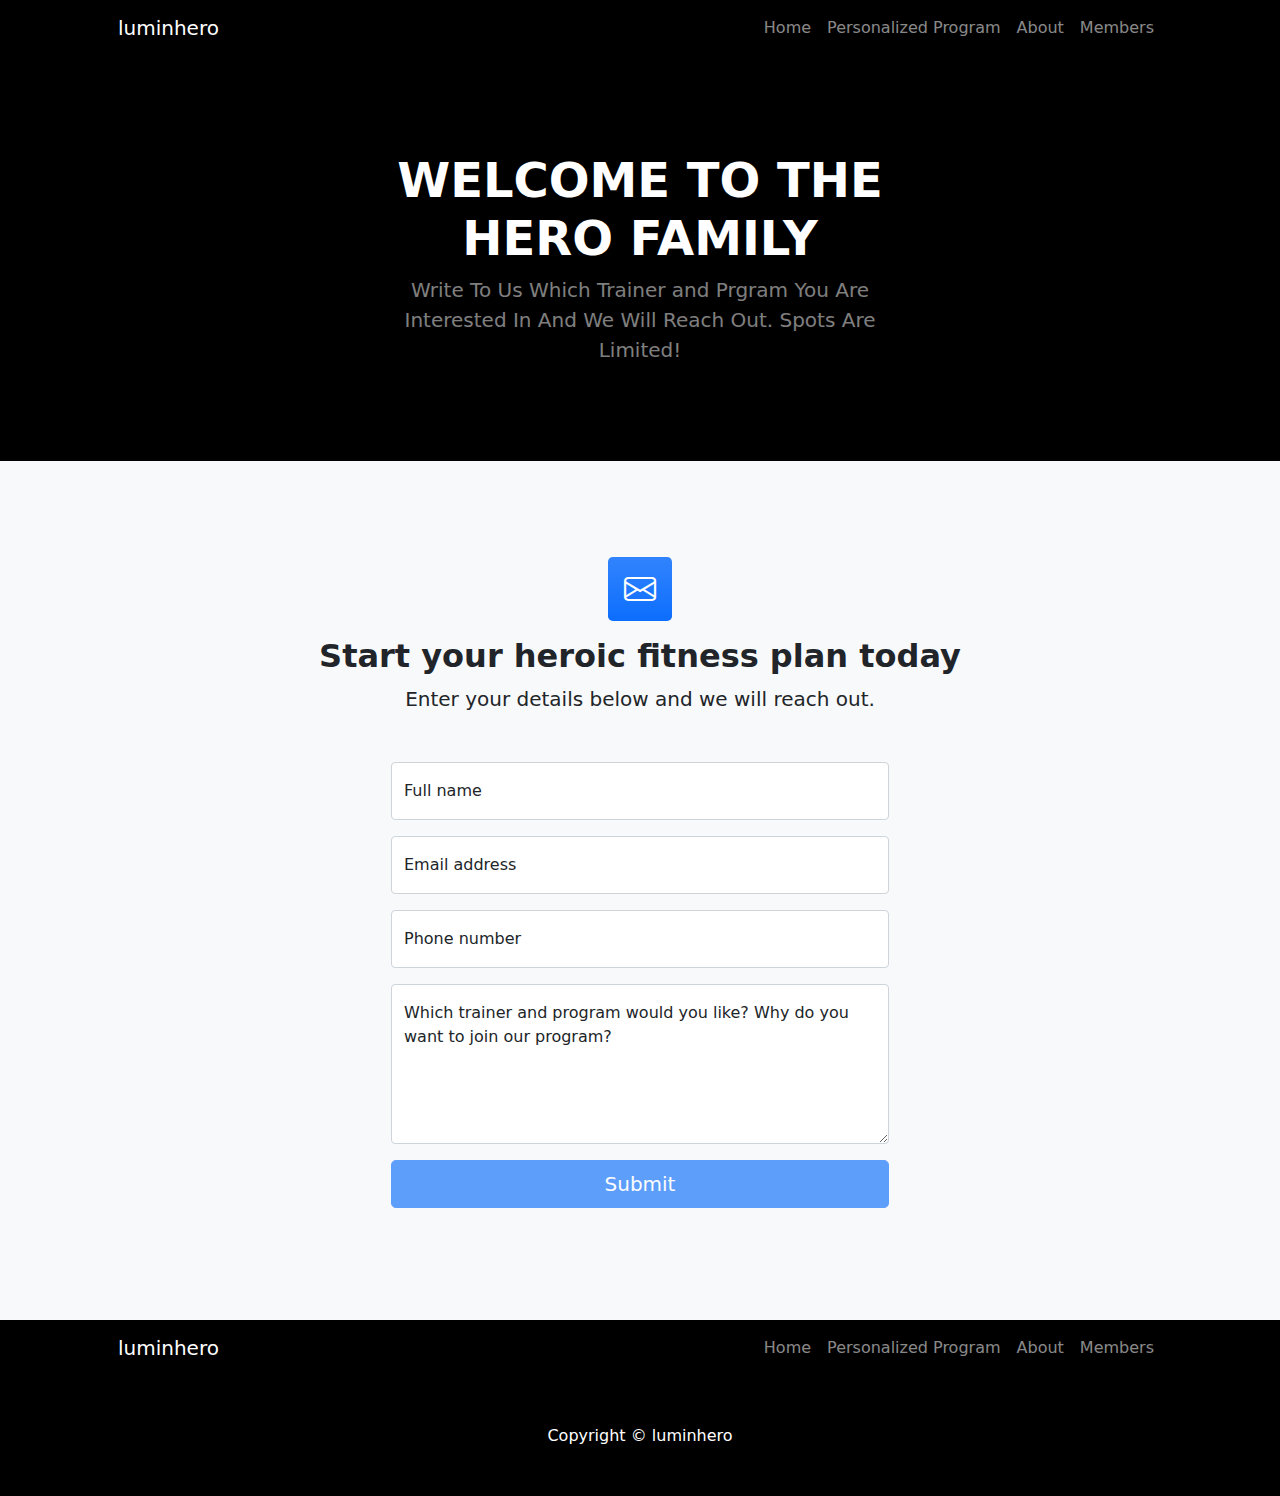
<file: Checkout form.html>
<html>
    <!DOCTYPE html>
    <html lang="en">
        <head>
            <meta charset="utf-8" />
            <meta name="viewport" content="width=device-width, initial-scale=1, shrink-to-fit=no" />
            <meta name="description" content="" />
            <meta name="author" content="" />
            <title>Checkout Form | Luminhero
            </title>
            <!-- Favicon-->
            <link rel="icon" type="image/x-icon" href="assets/favicon.ico" />
            <!-- Bootstrap icons-->
            <link href="https://cdn.jsdelivr.net/npm/bootstrap-icons@1.4.1/font/bootstrap-icons.css" rel="stylesheet" />
            <!-- Core theme CSS (includes Bootstrap)-->
            <link href="css/styles.css" rel="stylesheet" />
        </head>
        <body>
            <!-- Responsive navbar-->
            <!-- Responsive navbar-->
            <nav class="navbar navbar-expand-lg navbar-dark bg-black">
                <div class="container px-5">
                    <a class="navbar-brand" href="index.html">luminhero</a>
                    <button class="navbar-toggler" type="button" data-bs-toggle="collapse" data-bs-target="#navbarSupportedContent" aria-controls="navbarSupportedContent" aria-expanded="false" aria-label="Toggle navigation"><span class="navbar-toggler-icon"></span></button>
                    <div class="collapse navbar-collapse" id="navbarSupportedContent">
                        <ul class="navbar-nav ms-auto mb-2 mb-lg-0">
                            <li class="nav-item"><a class="nav-link" href="index.html">Home</a></li>
                            <li class="nav-item"><a class="nav-link" href="Personalized Program.html">Personalized Program</a></li>
                            <li class="nav-item"><a class="nav-link" href="About.html">About</a></li>
                            <li class="nav-item"><a class="nav-link" href="Members Login.html">Members</a></li>
                        </ul>
                    </div>
                </div>
            </nav>
            <!-- Header-->
            <header class="bg-black py-5">
                <div class="container px-5">
                    <div class="row gx-5 justify-content-center">
                        <div class="col-lg-6">
                            <div class="text-center my-5">
                                <h1 class="display-5 fw-bolder text-white mb-2">WELCOME TO THE HERO FAMILY</h1>
                                <p class="lead text-white-50 mb-4">Write To Us Which Trainer and Prgram You Are Interested In And We Will Reach Out. Spots Are Limited!</p>
                            </div>
                        </div>
                    </div>
                </div>
            </header>


        <!-- Contact section-->
        <section class="bg-light py-5">
          <div class="container px-5 my-5 px-5">
              <div class="text-center mb-5">
                  <div class="feature bg-primary bg-gradient text-white rounded-3 mb-3"><i class="bi bi-envelope"></i></div>
                  <h2 class="fw-bolder">Start your heroic fitness plan today</h2>
                  <p class="lead mb-0">Enter your details below and we will reach out.</p>
              </div>
              <div class="row gx-5 justify-content-center">
                  <div class="col-lg-6">
                      <!-- * * * * * * * * * * * * * * *-->
                      <!-- * * SB Forms Contact Form * *-->
                      <!-- * * * * * * * * * * * * * * *-->
                      <!-- This form is pre-integrated with SB Forms.-->
                      <!-- To make this form functional, sign up at-->
                      <!-- https://startbootstrap.com/solution/contact-forms-->
                      <!-- to get an API token!-->
                      <form id="contactForm" data-sb-form-api-token="API_TOKEN">
                          <!-- Name input-->
                          <div class="form-floating mb-3">
                              <input class="form-control" id="name" type="text" placeholder="Enter your name..." data-sb-validations="required" />
                              <label for="name">Full name</label>
                              <div class="invalid-feedback" data-sb-feedback="name:required">A name is required.</div>
                          </div>
                          <!-- Email address input-->
                          <div class="form-floating mb-3">
                              <input class="form-control" id="email" type="email" placeholder="name@example.com" data-sb-validations="required,email" />
                              <label for="email">Email address</label>
                              <div class="invalid-feedback" data-sb-feedback="email:required">An email is required.</div>
                              <div class="invalid-feedback" data-sb-feedback="email:email">Email is not valid.</div>
                          </div>
                          <!-- Phone number input-->
                          <div class="form-floating mb-3">
                              <input class="form-control" id="phone" type="tel" placeholder="(123) 456-7890" data-sb-validations="required" />
                              <label for="phone">Phone number</label>
                              <div class="invalid-feedback" data-sb-feedback="phone:required">A phone number is required.</div>
                          </div>
                          <!-- Message input-->
                          <div class="form-floating mb-3">
                              <textarea class="form-control" id="message" type="text" placeholder="Enter your message here..." style="height: 10rem" data-sb-validations="required"></textarea>
                              <label for="message">Which trainer and program would you like? Why do you want to join our program?</label>
                              <div class="invalid-feedback" data-sb-feedback="message:required">A message is required.</div>
                          </div>
                          <!-- Submit success message-->
                          <!---->
                          <!-- This is what your users will see when the form-->
                          <!-- has successfully submitted-->
                          <div class="d-none" id="submitSuccessMessage">
                              <div class="text-center mb-3">
                                  <div class="fw-bolder">Form submission successful!</div>
                                  To activate this form, sign up at
                                  <br />
                                  <a href="https://startbootstrap.com/solution/contact-forms">https://startbootstrap.com/solution/contact-forms</a>
                              </div>
                          </div>
                          <!-- Submit error message-->
                          <!---->
                          <!-- This is what your users will see when there is-->
                          <!-- an error submitting the form-->
                          <div class="d-none" id="submitErrorMessage"><div class="text-center text-danger mb-3">Error sending message!</div></div>
                          <!-- Submit Button-->
                          <div class="d-grid"><button class="btn btn-primary btn-lg disabled" id="submitButton" type="submit">Submit</button></div>
                      </form>
                  </div>
              </div>
          </div>
      </section>




      <nav class="navbar navbar-expand-lg navbar-dark bg-black">
        <div class="container px-5">
            <a class="navbar-brand" href="index.html">luminhero</a>
            <button class="navbar-toggler" type="button" data-bs-toggle="collapse" data-bs-target="#navbarSupportedContent" aria-controls="navbarSupportedContent" aria-expanded="false" aria-label="Toggle navigation"><span class="navbar-toggler-icon"></span></button>
            <div class="collapse navbar-collapse" id="navbarSupportedContent">
                <ul class="navbar-nav ms-auto mb-2 mb-lg-0">
                    <li class="nav-item"><a class="nav-link" href="index.html">Home</a></li>
                    <li class="nav-item"><a class="nav-link" href="Personalized Program.html">Personalized Program</a></li>
                    <li class="nav-item"><a class="nav-link" href="About.html">About</a></li>
                    <li class="nav-item"><a class="nav-link" href="Members Login.html">Members</a></li>
                </ul>
            </div>
        </div>
    </nav>

    <footer class="py-5 bg-black">
      <div class="container px-5"><p class="m-0 text-center text-white">Copyright &copy; luminhero</p></div>
  </footer>
  <!-- Bootstrap core JS-->
  <script src="https://cdn.jsdelivr.net/npm/bootstrap@5.1.3/dist/js/bootstrap.bundle.min.js"></script>
  <!-- Core theme JS-->
  <script src="js/scripts.js"></script>
  <!-- * * * * * * * * * * * * * * * * * * * * * * * * * * * * * * * * * * * * * * * *-->
  <!-- * *                               SB Forms JS                               * *-->
  <!-- * * Activate your form at https://startbootstrap.com/solution/contact-forms * *-->
  <!-- * * * * * * * * * * * * * * * * * * * * * * * * * * * * * * * * * * * * * * * *-->
  <script src="https://cdn.startbootstrap.com/sb-forms-latest.js"></script>
</body>
</html>

    </body>
    </html>
    
  </html>
</file>
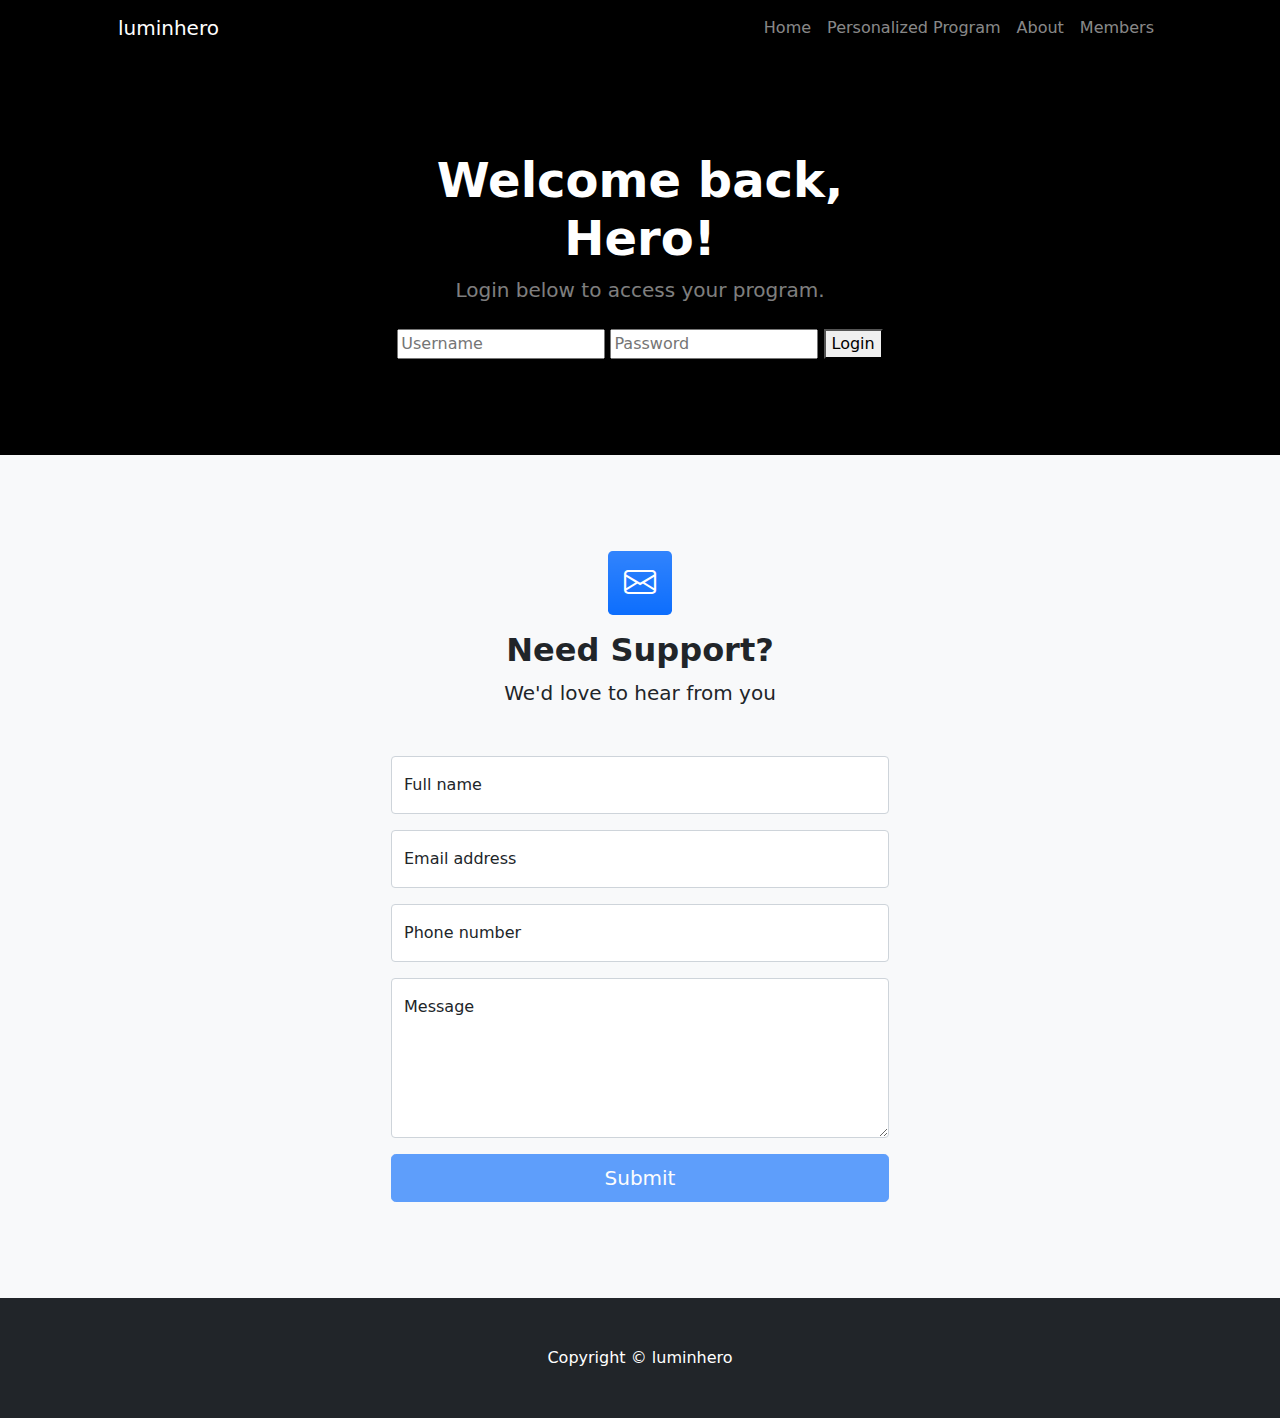
<file: Members Login.html>
<!DOCTYPE html>
<html lang="en">















    <head>
        <meta charset="utf-8" />
        <meta name="viewport" content="width=device-width, initial-scale=1, shrink-to-fit=no" />
        <meta name="description" content="" />
        <meta name="author" content="" />
        <title>Members Area | Luminhero</title>
        <!-- Favicon-->
        <link rel="icon" type="image/x-icon" href="assets/favicon.ico" />
        <!-- Bootstrap icons-->
        <link href="https://cdn.jsdelivr.net/npm/bootstrap-icons@1.4.1/font/bootstrap-icons.css" rel="stylesheet" />
        <!-- Core theme CSS (includes Bootstrap)-->
        <link href="css/styles.css" rel="stylesheet" />
    </head>
    <body>
        <!-- Responsive navbar-->
        <!-- Responsive navbar-->
        <nav class="navbar navbar-expand-lg navbar-dark bg-black">
            <div class="container px-5">
                <a class="navbar-brand" href="index.html">luminhero</a>
                <button class="navbar-toggler" type="button" data-bs-toggle="collapse" data-bs-target="#navbarSupportedContent" aria-controls="navbarSupportedContent" aria-expanded="false" aria-label="Toggle navigation"><span class="navbar-toggler-icon"></span></button>
                <div class="collapse navbar-collapse" id="navbarSupportedContent">
                    <ul class="navbar-nav ms-auto mb-2 mb-lg-0">
                        <li class="nav-item"><a class="nav-link" href="index.html">Home</a></li>
                        <li class="nav-item"><a class="nav-link" href="Personalized Program.html">Personalized Program</a></li>
                        <li class="nav-item"><a class="nav-link" href="About.html">About</a></li>
                        <li class="nav-item"><a class="nav-link" href="Members Login.html">Members</a></li>
                    </ul>
                </div>
            </div>
        </nav>
        <!-- Header-->
        <header class="bg-black py-5">
            <div class="container px-5">
                <div class="row gx-5 justify-content-center">
                    <div class="col-lg-6">
                        <div class="text-center my-5">
                            <h1 class="display-5 fw-bolder text-white mb-2">Welcome back, Hero! </h1>
                            <p class="lead text-white-50 mb-4">Login below to access your program.</p>
                            <div class="d-grid gap-3 d-sm-flex justify-content-sm-center">

                                <div class="login-container">
                                    <form action="/action_page.php">
                                      <input type="text" placeholder="Username" name="username">
                                      <input type="text" placeholder="Password" name="psw">
                                      <button type="submit">Login</button>
                                    </form>
                                  </div>
                                  
                            </div>
                        </div>
                    </div>
                </div>
            </div>
        </header>























        <!-- Contact section-->
        <section class="bg-light py-5">
            <div class="container px-5 my-5 px-5">
                <div class="text-center mb-5">
                    <div class="feature bg-primary bg-gradient text-white rounded-3 mb-3"><i class="bi bi-envelope"></i></div>
                    <h2 class="fw-bolder">Need Support?</h2>
                    <p class="lead mb-0">We'd love to hear from you</p>
                </div>
                <div class="row gx-5 justify-content-center">
                    <div class="col-lg-6">
                        <!-- * * * * * * * * * * * * * * *-->
                        <!-- * * SB Forms Contact Form * *-->
                        <!-- * * * * * * * * * * * * * * *-->
                        <!-- This form is pre-integrated with SB Forms.-->
                        <!-- To make this form functional, sign up at-->
                        <!-- https://startbootstrap.com/solution/contact-forms-->
                        <!-- to get an API token!-->
                        <form id="contactForm" data-sb-form-api-token="API_TOKEN">
                            <!-- Name input-->
                            <div class="form-floating mb-3">
                                <input class="form-control" id="name" type="text" placeholder="Enter your name..." data-sb-validations="required" />
                                <label for="name">Full name</label>
                                <div class="invalid-feedback" data-sb-feedback="name:required">A name is required.</div>
                            </div>
                            <!-- Email address input-->
                            <div class="form-floating mb-3">
                                <input class="form-control" id="email" type="email" placeholder="name@example.com" data-sb-validations="required,email" />
                                <label for="email">Email address</label>
                                <div class="invalid-feedback" data-sb-feedback="email:required">An email is required.</div>
                                <div class="invalid-feedback" data-sb-feedback="email:email">Email is not valid.</div>
                            </div>
                            <!-- Phone number input-->
                            <div class="form-floating mb-3">
                                <input class="form-control" id="phone" type="tel" placeholder="(123) 456-7890" data-sb-validations="required" />
                                <label for="phone">Phone number</label>
                                <div class="invalid-feedback" data-sb-feedback="phone:required">A phone number is required.</div>
                            </div>
                            <!-- Message input-->
                            <div class="form-floating mb-3">
                                <textarea class="form-control" id="message" type="text" placeholder="Enter your message here..." style="height: 10rem" data-sb-validations="required"></textarea>
                                <label for="message">Message</label>
                                <div class="invalid-feedback" data-sb-feedback="message:required">A message is required.</div>
                            </div>
                            <!-- Submit success message-->
                            <!---->
                            <!-- This is what your users will see when the form-->
                            <!-- has successfully submitted-->
                            <div class="d-none" id="submitSuccessMessage">
                                <div class="text-center mb-3">
                                    <div class="fw-bolder">Form submission successful!</div>
                                    To activate this form, sign up at
                                    <br />
                                    <a href="https://startbootstrap.com/solution/contact-forms">https://startbootstrap.com/solution/contact-forms</a>
                                </div>
                            </div>
                            <!-- Submit error message-->
                            <!---->
                            <!-- This is what your users will see when there is-->
                            <!-- an error submitting the form-->
                            <div class="d-none" id="submitErrorMessage"><div class="text-center text-danger mb-3">Error sending message!</div></div>
                            <!-- Submit Button-->
                            <div class="d-grid"><button class="btn btn-primary btn-lg disabled" id="submitButton" type="submit">Submit</button></div>
                        </form>
                    </div>
                </div>
            </div>
        </section>
        <!-- Footer-->
        <footer class="py-5 bg-dark">
            <div class="container px-5"><p class="m-0 text-center text-white">Copyright &copy; luminhero</p></div>
        </footer>
        <!-- Bootstrap core JS-->
        <script src="https://cdn.jsdelivr.net/npm/bootstrap@5.1.3/dist/js/bootstrap.bundle.min.js"></script>
        <!-- Core theme JS-->
        <script src="js/scripts.js"></script>
        <!-- * * * * * * * * * * * * * * * * * * * * * * * * * * * * * * * * * * * * * * * *-->
        <!-- * *                               SB Forms JS                               * *-->
        <!-- * * Activate your form at https://startbootstrap.com/solution/contact-forms * *-->
        <!-- * * * * * * * * * * * * * * * * * * * * * * * * * * * * * * * * * * * * * * * *-->
        <script src="https://cdn.startbootstrap.com/sb-forms-latest.js"></script>
    </body>
</html>
</file>
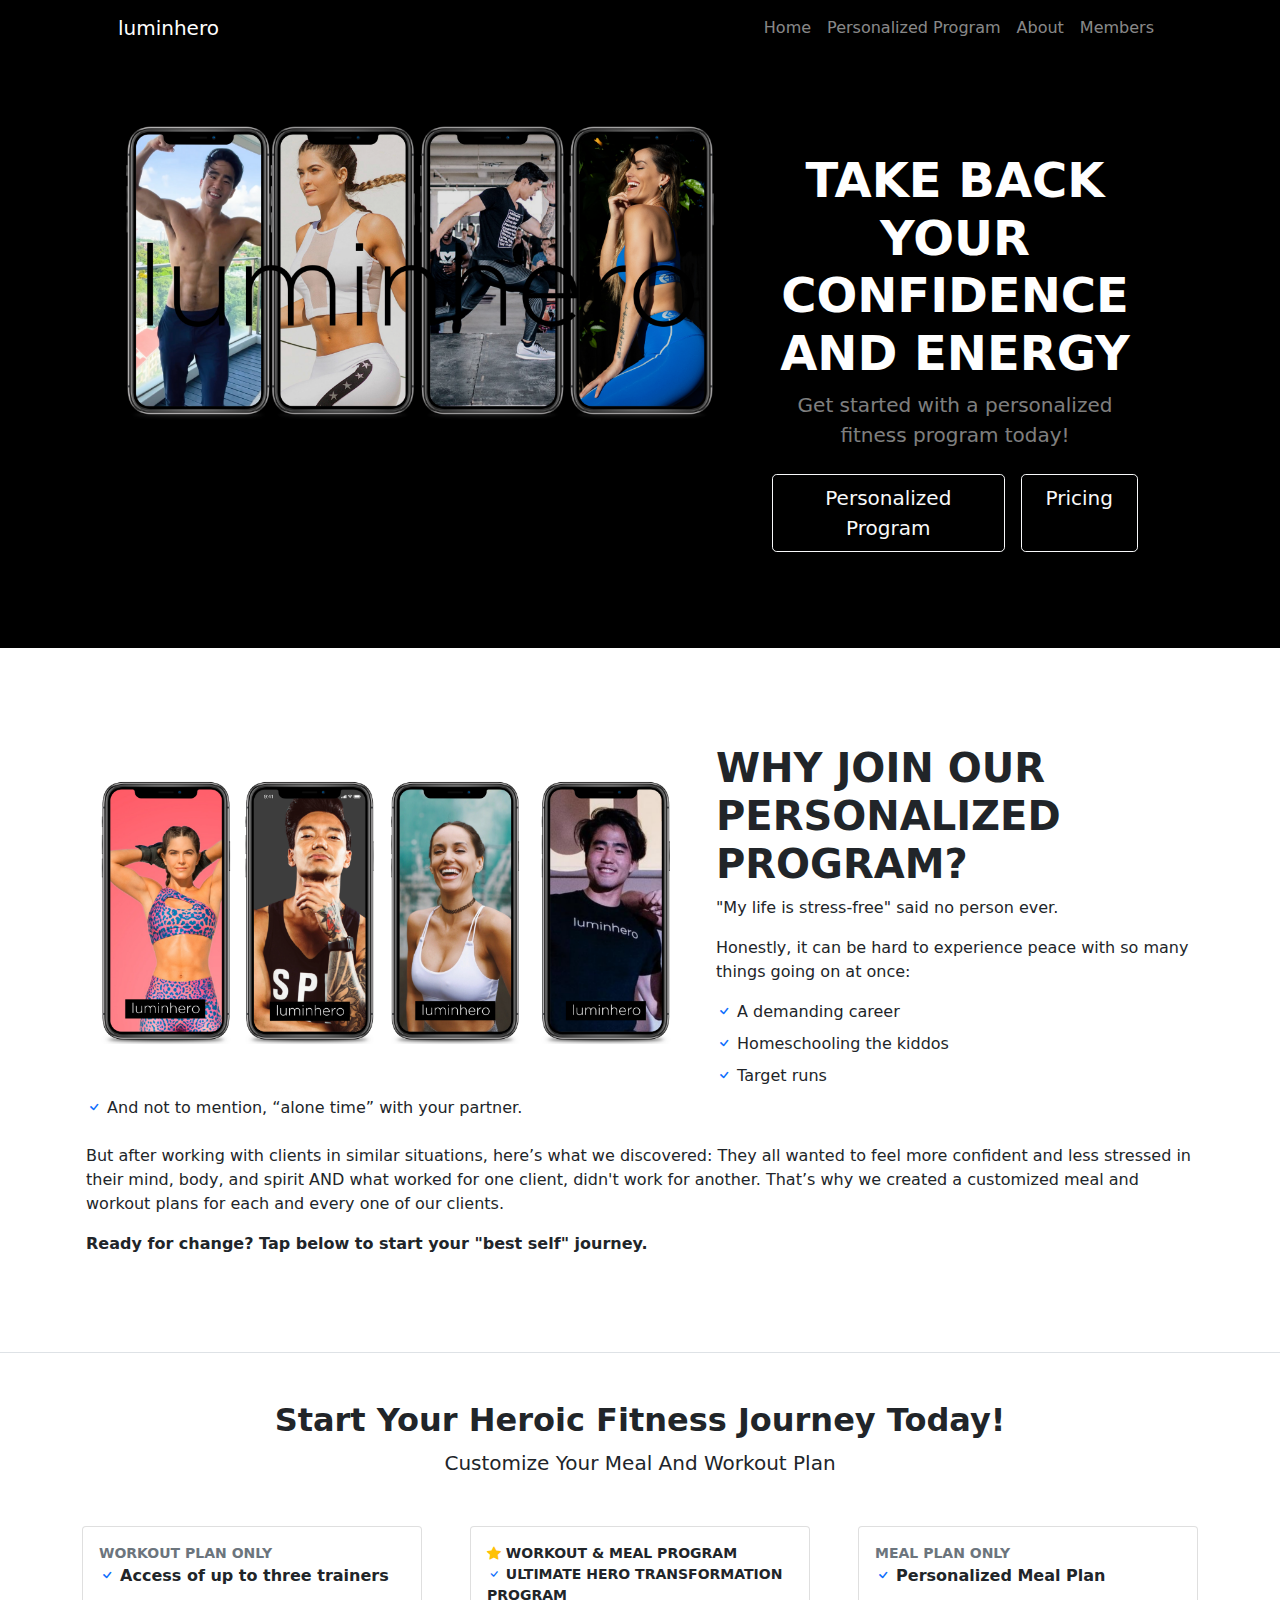
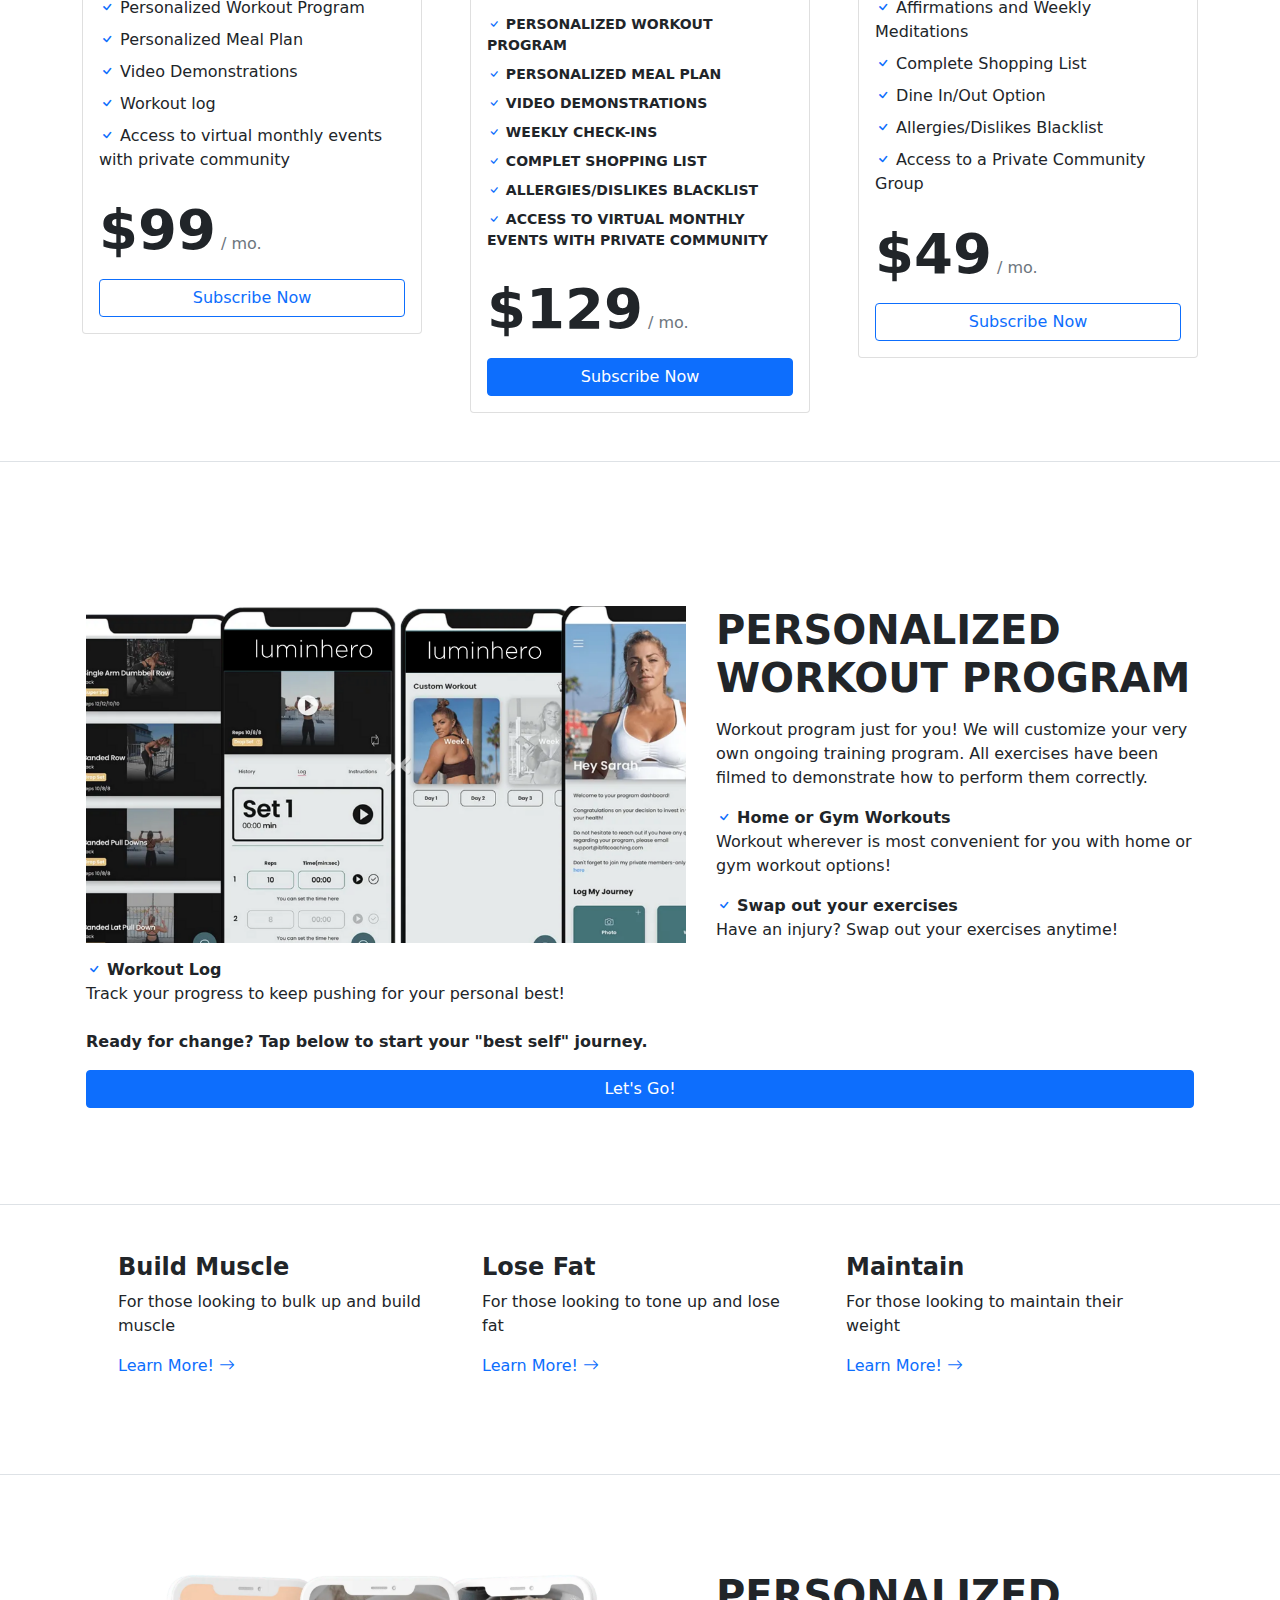
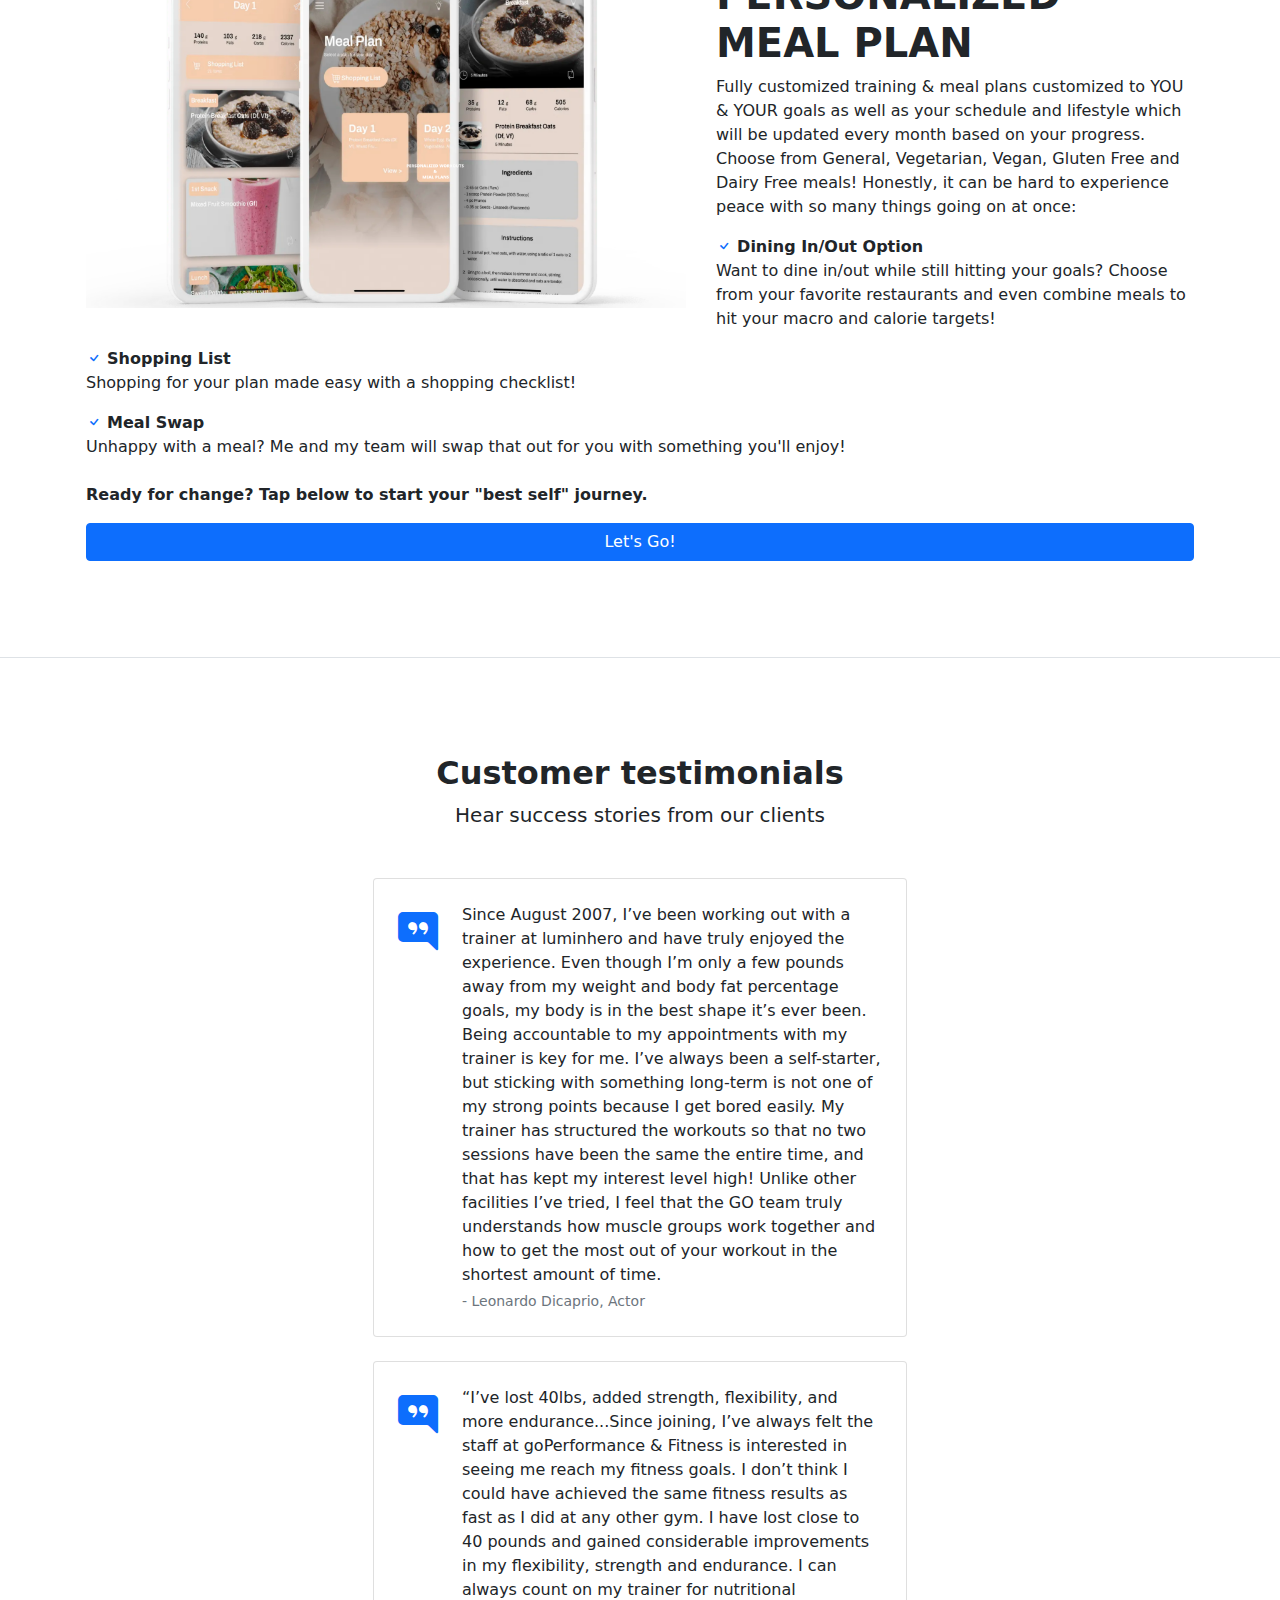
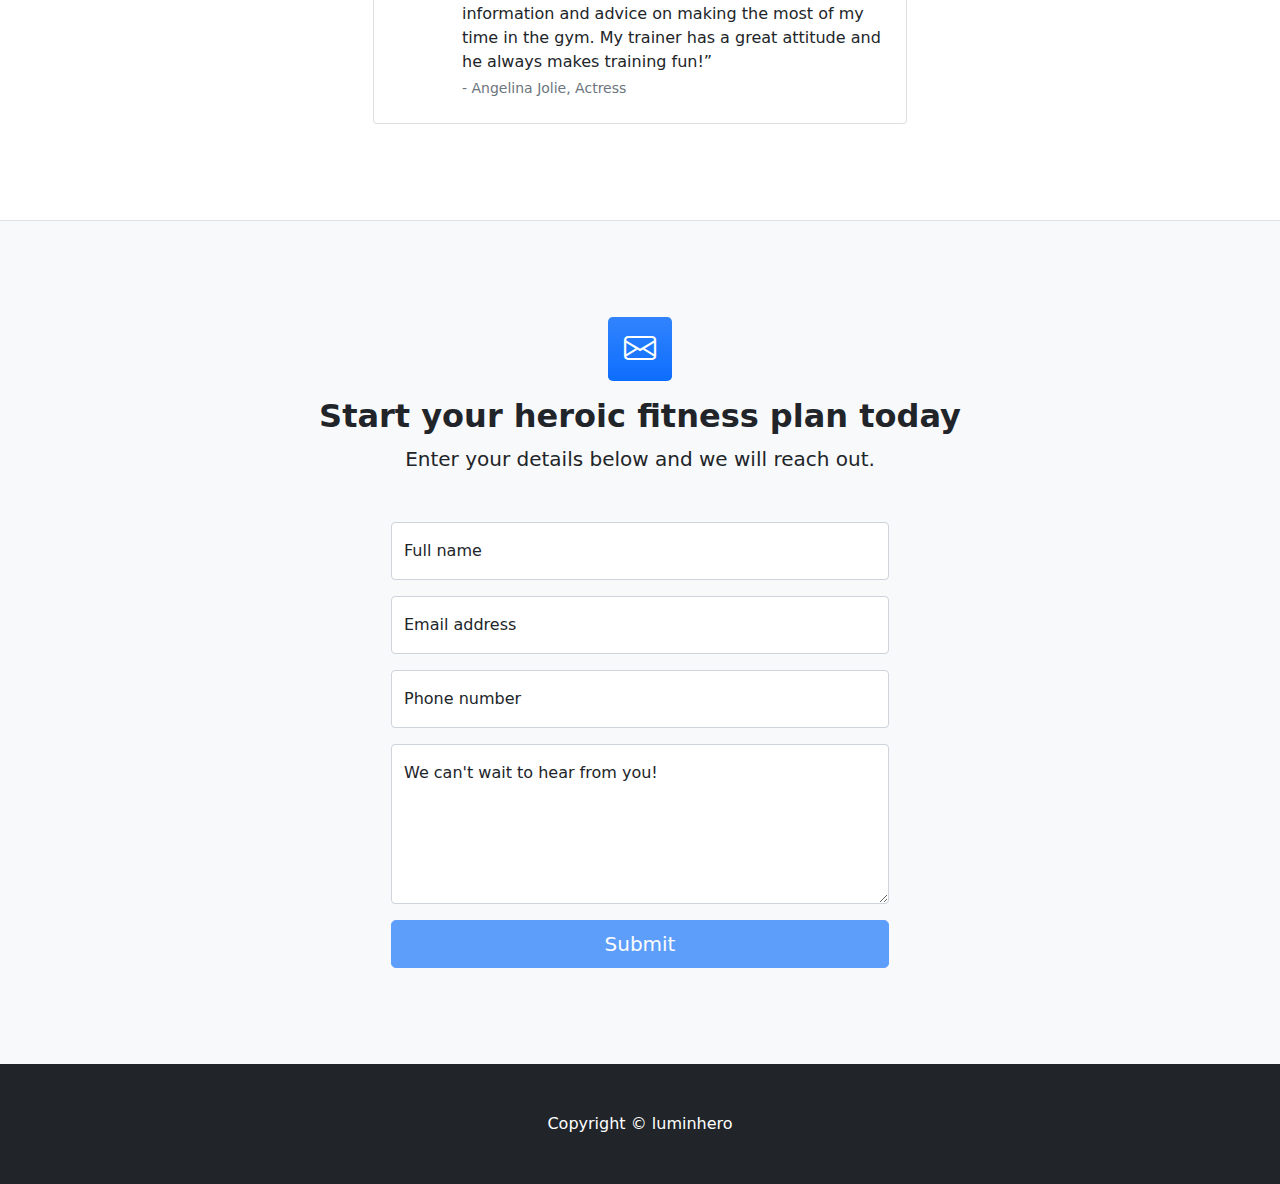
<file: Personalized Program.html>
<!DOCTYPE html>
<html lang="en">
    <head>
        <meta charset="utf-8" />
        <meta name="viewport" content="width=device-width, initial-scale=1, shrink-to-fit=no" />
        <meta name="description" content="" />
        <meta name="author" content="" />
        <title>Personalized Program | Luminhero
        </title>
        <!-- Favicon-->
        <link rel="icon" type="image/x-icon" href="assets/favicon.ico" />
        <!-- Bootstrap icons-->
        <link href="https://cdn.jsdelivr.net/npm/bootstrap-icons@1.4.1/font/bootstrap-icons.css" rel="stylesheet" />
        <!-- Core theme CSS (includes Bootstrap)-->
        <link href="css/styles.css" rel="stylesheet" />
    </head>
    <body>
        <!-- Responsive navbar-->
        <nav class="navbar navbar-expand-lg navbar-dark bg-black">
            <div class="container px-5">
                <a class="navbar-brand" href="index.html">luminhero</a>
                <button class="navbar-toggler" type="button" data-bs-toggle="collapse" data-bs-target="#navbarSupportedContent" aria-controls="navbarSupportedContent" aria-expanded="false" aria-label="Toggle navigation"><span class="navbar-toggler-icon"></span></button>
                <div class="collapse navbar-collapse" id="navbarSupportedContent">
                    <ul class="navbar-nav ms-auto mb-2 mb-lg-0">
                        <li class="nav-item"><a class="nav-link" href="index.html">Home</a></li>
                        <li class="nav-item"><a class="nav-link" href="Personalized Program.html">Personalized Program</a></li>
                        <li class="nav-item"><a class="nav-link" href="About.html">About</a></li>
                        <li class="nav-item"><a class="nav-link" href="Members Login.html">Members</a></li>
                    </ul>
                </div>
            </div>
        </nav>


        
        <!-- Header-->
        <style> 

            img {  
              width: 700px; 
              float: left; 
              margin-right: 30px; 
              max-width: 90%;
            } 
        </style> 
        <div>
            <header class="bg-black py-5">
                <div class="container px-5">
                    <div id="banner"><img src="assets/Personalized Program Banner Picture.png" id="myImage"></div>
                    <div class="row gx-5 justify-content-sm-center">
                        <div class="col-lg-20">
    
                            <div class="text-center my-5">
                                <h1 class="display-5 fw-bolder text-white mb-2">TAKE BACK YOUR CONFIDENCE AND ENERGY</h1>
                                <p class="lead text-white-50 mb-4">Get started with a personalized fitness program today!</p>
                                <div class="d-grid gap-3 d-sm-flex justify-content-sm-center">
                                    <a class="btn btn-outline-light btn-lg px-4" href="#seeprograms">Personalized Program</a>
                                    <a class="btn btn-outline-light btn-lg px-4" href="#Subscription">Pricing</a>
    
                                </div>
                            </div>
    
                        </div>
                    </div>
    
                </div>
            </header>
        </div>


    
    
    





<section>
    <style> 

        img {  
          width: 200px; 
          float: left; 
          margin-right: 30px; 
          max-width: 90%;
        } 
    </style> 
           <section class="py-5 border-bottom">
            <div class="container px-3 my-5 px-3">
      <img src="assets/Personalized Program Trainers.png" /> 
            <div> 
    
<h1><strong>WHY JOIN OUR PERSONALIZED PROGRAM?</strong></h1>
<p>"My life is stress-free" said no person ever.</p>
<P></P>
Honestly, it can be hard to experience peace with so many things going on at once: 
<p></p>

<ul class="list-unstyled mb-4">
    <li class="mb-2">
        <i class="bi bi-check text-primary"></i>
        A demanding career
    </li>
    <li class="mb-2">
        <i class="bi bi-check text-primary"></i>
        Homeschooling the kiddos
    </li>
    <li class="mb-2">
        <i class="bi bi-check text-primary"></i>
        Target runs
    </li>
    <li class="mb-2">
        <i class="bi bi-check text-primary"></i>
        And not to mention, “alone time” with your partner.

</ul>


<p>But after working with clients in similar situations, here’s what we discovered: They all wanted to feel more confident and less stressed in their mind, body, 
and spirit AND what worked for one client, didn't work for another. That’s why we created a customized meal and workout plans for each and every one of our clients. </p>

<p>   <strong>Ready for change? Tap below to start your "best self" journey.</strong> </p> 

    </div> 
</section>













<!-- Subscription-->
    <section class="py-5 border-bottom" id="Subscription">
        <div class="container px-10 my-10">
        <div class="text-center mb-5">
            <h2 class="fw-bolder">Start Your Heroic Fitness Journey Today!</h2>
            <p class="lead mb-0">Customize Your Meal And Workout Plan</p>
        </div>
        <div class="row gx-5 justify-content-center">
            <!-- Pricing card free-->
            <div class="col-lg-6 col-xl-4">
                <div class="card mb-5 mb-xl-0">
                    <div class="card-body p-8">
                        <div class="small text-uppercase fw-bold text-muted">Workout Plan Only</div>

                        <ul class="list-unstyled mb-4">
                            <li class="mb-2">
                                <i class="bi bi-check text-primary"></i>
                                <strong>Access of up to three trainers</strong>
                            </li>
                            <li class="mb-2">
                                <i class="bi bi-check text-primary"></i>
                                Personalized Workout Program
                            </li>
                            <li class="mb-2">
                                <i class="bi bi-check text-primary"></i>
                                Personalized Meal Plan
                            </li>
                            <li class="mb-2">
                                <i class="bi bi-check text-primary"></i>
                                Video Demonstrations
                            </li>
                            <li class="mb-2">
                                <i class="bi bi-check text-primary"></i>
                                Workout log
                            </li>
                            <li class="mb-2">
                                <i class="bi bi-check text-primary"></i>
                                Access to virtual monthly events with private community
                        </ul>
                        <div class="mb-3">
                            <span class="display-4 fw-bold">$99</span>
                            <span class="text-muted">/ mo.</span>
                        </div>                        
                        <div class="d-grid"><a class="btn btn-outline-primary" href="Checkout form.html">Subscribe Now</a></div>
                    </div>
                </div>
            </div>
            <!-- Pricing card pro-->
            <div class="col-lg-6 col-xl-4">
                <div class="card mb-5 mb-xl-0">
                    <div class="card-body p-8">
                        <div class="small text-uppercase fw-bold">
                            <i class="bi bi-star-fill text-warning"></i>
                            Workout & Meal Program
                        <ul class="list-unstyled mb-4">
                            <li class="mb-2">
                                <i class="bi bi-check text-primary"></i>
                                Ultimate Hero Transformation Program
                            </li>
                            <li class="mb-2">
                                <i class="bi bi-check text-primary"></i>
                                Personalized Workout Program
                            </li>
                            <li class="mb-2">
                                <i class="bi bi-check text-primary"></i>
                                Personalized Meal Plan
                            </li>
                            <li class="mb-2">
                                <i class="bi bi-check text-primary"></i>
                                Video Demonstrations
                            </li>
                            <li class="mb-2">
                                <i class="bi bi-check text-primary"></i>
                                Weekly Check-ins
                            </li>
                            <li class="mb-2">
                                <i class="bi bi-check text-primary"></i>
                                Complet Shopping List
                            </li>
                            <li class="mb-2">
                                <i class="bi bi-check text-primary"></i>
                                Allergies/Dislikes Blacklist
                            </li>
                            <li class="mb-2">
                                <i class="bi bi-check text-primary"></i>
                                Access to virtual monthly events with private community
                            </li>
                        </ul>
                    </div>
                    <div class="mb-3">
                        <span class="display-4 fw-bold">$129</span>
                        <span class="text-muted">/ mo.</span>
                    </div>
                        <div class="d-grid"><a class="btn btn-primary" href="Checkout form.html">Subscribe Now</a></div>
                    </div>
                </div>
            </div>
            <!-- Pricing card enterprise-->
            <div class="col-lg-6 col-xl-4">
                <div class="card">
                    <div class="card-body p-8">
                        <div class="small text-uppercase fw-bold text-muted">Meal Plan Only</div>
                        <ul class="list-unstyled mb-4">
                            <li class="mb-2">
                                <i class="bi bi-check text-primary"></i>
                                <strong>Personalized Meal Plan  </strong>
                            </li>
                            <li class="mb-2">
                                <i class="bi bi-check text-primary"></i>
                                Affirmations and Weekly Meditations
                            </li>
                            <li class="mb-2">
                                <i class="bi bi-check text-primary"></i>
                                Complete Shopping List
                            </li>
                            <li class="mb-2">
                                <i class="bi bi-check text-primary"></i>
                                Dine In/Out Option
                            </li>
                            <li class="mb-2">
                                <i class="bi bi-check text-primary"></i>
                                Allergies/Dislikes Blacklist
                            </li>
                            <li class="mb-2">
                                <i class="bi bi-check text-primary"></i>
                                Access to a Private Community Group
                            </li>
                            
                        </ul>
                        <div class="mb-3">
                            <span class="display-4 fw-bold">$49</span>
                            <span class="text-muted">/ mo.</span>
                        </div>
                        <div class="d-grid"><a class="btn btn-outline-primary" href="Checkout form.html">Subscribe Now</a></div>
                    </div>
                </div>
            </div>
        </div>
    </div>
</section>








<!-- Personalized Workout Plan -->
<section>
    <section class="py-5 border-bottom" id="seeprograms">
    <style> 

        img {  
          width: 600px; 
          float: center; 
          margin-right: 30px; 
          max-width: 90%;
        } 
    </style> 
           <section class="py-5 border-bottom">
            <div class="container px-3 my-5 px-3">
      <img src="assets/Personalized UX Final .png" /> 
      <div> 
    


<h1><strong>PERSONALIZED WORKOUT PROGRAM</strong></h1>
<p></p>
Workout program just for you! We will customize your very own ongoing training program. All exercises have been filmed to demonstrate how to perform them correctly. 
<p></p>
<ul class="list-unstyled mb-4">
    <li class="mb-2">
        <p></p>
        <i class="bi bi-check text-primary"></i>
        <strong>Home or Gym Workouts</strong>
        <p>Workout wherever is most convenient for you with home or gym workout options!</p>
    </li>
    <li class="mb-2">
        <i class="bi bi-check text-primary"></i>
        <strong>    Swap out your exercises</strong>

        <p>  Have an injury? Swap out your exercises anytime!</p>
    </li>
    <li class="mb-2">
        <i class="bi bi-check text-primary"></i>
        <strong> Workout Log</strong>

        <p>Track your progress to keep pushing for your personal best!</p>


</ul>


<p>   <strong>Ready for change? Tap below to start your "best self" journey.</strong> </p> 
<a class="text-decoration-none" href="#Subscription">
    <div class="d-grid"><a class="btn btn-primary" href="#Subscription">Let's Go!</a></div>
 </a>


      </div> 
      
</section>






        <!-- Features section-->
        <div class="container px-5 my-5">
            <div class="row gx-5">
                <div class="col-lg-4 mb-5 mb-lg-0">
                    <h2 class="h4 fw-bolder">Build Muscle</h2>
                    <p>For those looking to bulk up and build muscle</p>
                    <a class="text-decoration-none" href="#seeprograms">
                        Learn More!
                        <i class="bi bi-arrow-right"></i>
                    </a>
                </div>
                <div class="col-lg-4 mb-5 mb-lg-0">
                    <h2 class="h4 fw-bolder">Lose Fat</h2>
                    <p>For those looking to tone up and lose fat</p>
                    <a class="text-decoration-none" href="#seeprograms">
                        Learn More!
                        <i class="bi bi-arrow-right"></i>
                    </a>
                </div>
                <div class="col-lg-4">
                    <h2 class="h4 fw-bolder">Maintain</h2>
                    <p>For those looking to maintain their weight</p>
                    <a class="text-decoration-none" href="#seeprograms">
                        Learn More!
                        <i class="bi bi-arrow-right"></i>
                    </a>
                </div>
            </div>
        </div>
    </section>







<!--Personalized Meal Plan Section-->
<section>
    <style> 

        img {  
          width: 600px; 
          float: center; 
          margin-right: 30px; 
          max-width: 90%;
        } 
    </style> 
           <section class="py-5 border-bottom">
            <div class="container px-3 my-5 px-3">
      <img src="assets/Finalized Meal Plan Picture.png" /> 
      <div> 
    


<h1><strong>PERSONALIZED MEAL PLAN</strong></h1>
    
<p> Fully customized training & meal plans customized to YOU & YOUR goals as well as your schedule and lifestyle which will be updated every month 
based on your progress. Choose from General, Vegetarian, Vegan, Gluten Free and Dairy Free meals!

Honestly, it can be hard to experience peace with so many things going on at once: 
</p>

<ul class="list-unstyled mb-4">
    <li class="mb-2">
        <i class="bi bi-check text-primary"></i>
        <strong>Dining In/Out Option</strong>
        <p>Want to dine in/out while still hitting your goals? Choose from your favorite restaurants and even combine meals to hit your macro and calorie targets!</p>
    </li>
    <li class="mb-2">
        <i class="bi bi-check text-primary"></i>
        <strong>Shopping List</strong>

        <p>Shopping for your plan made easy with a shopping checklist!</p>
    </li>
    <li class="mb-2">
        <i class="bi bi-check text-primary"></i>
        <strong>Meal Swap</strong>

        <p>Unhappy with a meal? Me and my team will swap that out for you with something you'll enjoy!</p>


</ul>


<p>   <strong>Ready for change? Tap below to start your "best self" journey.</strong> </p> 
<a class="text-decoration-none" href="#Subscription">
    <div class="d-grid"><a class="btn btn-primary" href="#Subscription">Let's Go!</a></div>
 </a>


      </div> 
      
</section>














        <!-- Testimonials section-->
        <section class="py-5 border-bottom">
            <div class="container px-10 my-5 px-10">
                <div class="text-center mb-5">
                    <h2 class="fw-bolder">Customer testimonials</h2>
                    <p class="lead mb-0">Hear success stories from our clients</p>
                </div>
                <div class="row gx-5 justify-content-center">
                    <div class="col-lg-6">
                        <!-- Testimonial 1-->
                        <div class="card mb-4">
                            <div class="card-body p-4">
                                <div class="d-flex">
                                    <div class="flex-shrink-0"><i class="bi bi-chat-right-quote-fill text-primary fs-1"></i></div>
                                    <div class="ms-4">
                                        <p class="mb-1">Since August 2007, I’ve been working out with a trainer at luminhero and have truly enjoyed the experience. Even though I’m only a few pounds away from my weight and body fat percentage goals, my body is in the best shape it’s ever been. Being accountable to my appointments with my trainer is key for me. I’ve always been a self-starter, but sticking with something long-term is not one of my strong points because I get bored easily. My trainer has structured the workouts so that no two sessions have been the same the entire time, and that has kept my interest level high! Unlike other facilities I’ve tried, I feel that the GO team truly understands how muscle groups work together and how to get the most out of your workout in the shortest amount of time.</p>
                                        <div class="small text-muted">- Leonardo Dicaprio, Actor</div>
                                    </div>
                                </div>
                            </div>
                        </div>
                        <!-- Testimonial 2-->
                        <div class="card">
                            <div class="card-body p-4">
                                <div class="d-flex">
                                    <div class="flex-shrink-0"><i class="bi bi-chat-right-quote-fill text-primary fs-1"></i></div>
                                    <div class="ms-4">
                                        <p class="mb-1">“I’ve lost 40lbs, added strength, flexibility, and more endurance...Since joining, I’ve always felt the staff at goPerformance & Fitness is interested in seeing me reach my fitness goals. I don’t think I could have achieved the same fitness results as fast as I did at any other gym. I have lost close to 40 pounds and gained considerable improvements in my flexibility, strength and endurance. I can always count on my trainer for nutritional information and advice on making the most of my time in the gym. My trainer has a great attitude and he always makes training fun!”</p>
                                        <div class="small text-muted">- Angelina Jolie, Actress</div>
                                    </div>
                                </div>
                            </div>
                        </div>
                    </div>
                </div>
            </div>
        </section>
        <!-- Contact section-->
        <section class="bg-light py-5">
            <div class="container px-5 my-5 px-5">
                <div class="text-center mb-5">
                    <div class="feature bg-primary bg-gradient text-white rounded-3 mb-3"><i class="bi bi-envelope"></i></div>
                    <h2 class="fw-bolder">Start your heroic fitness plan today</h2>
                    <p class="lead mb-0">Enter your details below and we will reach out.</p>
                </div>
                <div class="row gx-5 justify-content-center">
                    <div class="col-lg-6">
                        <!-- * * * * * * * * * * * * * * *-->
                        <!-- * * SB Forms Contact Form * *-->
                        <!-- * * * * * * * * * * * * * * *-->
                        <!-- This form is pre-integrated with SB Forms.-->
                        <!-- To make this form functional, sign up at-->
                        <!-- https://startbootstrap.com/solution/contact-forms-->
                        <!-- to get an API token!-->
                        <form id="contactForm" data-sb-form-api-token="API_TOKEN">
                            <!-- Name input-->
                            <div class="form-floating mb-3">
                                <input class="form-control" id="name" type="text" placeholder="Enter your name..." data-sb-validations="required" />
                                <label for="name">Full name</label>
                                <div class="invalid-feedback" data-sb-feedback="name:required">A name is required.</div>
                            </div>
                            <!-- Email address input-->
                            <div class="form-floating mb-3">
                                <input class="form-control" id="email" type="email" placeholder="name@example.com" data-sb-validations="required,email" />
                                <label for="email">Email address</label>
                                <div class="invalid-feedback" data-sb-feedback="email:required">An email is required.</div>
                                <div class="invalid-feedback" data-sb-feedback="email:email">Email is not valid.</div>
                            </div>
                            <!-- Phone number input-->
                            <div class="form-floating mb-3">
                                <input class="form-control" id="phone" type="tel" placeholder="(123) 456-7890" data-sb-validations="required" />
                                <label for="phone">Phone number</label>
                                <div class="invalid-feedback" data-sb-feedback="phone:required">A phone number is required.</div>
                            </div>
                            <!-- Message input-->
                            <div class="form-floating mb-3">
                                <textarea class="form-control" id="message" type="text" placeholder="Enter your message here..." style="height: 10rem" data-sb-validations="required"></textarea>
                                <label for="message">We can't wait to hear from you!</label>
                                <div class="invalid-feedback" data-sb-feedback="message:required">A message is required.</div>
                            </div>
                            <!-- Submit success message-->
                            <!---->
                            <!-- This is what your users will see when the form-->
                            <!-- has successfully submitted-->
                            <div class="d-none" id="submitSuccessMessage">
                                <div class="text-center mb-3">
                                    <div class="fw-bolder">Form submission successful!</div>
                                    To activate this form, sign up at
                                    <br />
                                    <a href="https://startbootstrap.com/solution/contact-forms">https://startbootstrap.com/solution/contact-forms</a>
                                </div>
                            </div>
                            <!-- Submit error message-->
                            <!---->
                            <!-- This is what your users will see when there is-->
                            <!-- an error submitting the form-->
                            <div class="d-none" id="submitErrorMessage"><div class="text-center text-danger mb-3">Error sending message!</div></div>
                            <!-- Submit Button-->
                            <div class="d-grid"><button class="btn btn-primary btn-lg disabled" id="submitButton" type="submit">Submit</button></div>
                        </form>
                    </div>
                </div>
            </div>
        </section>
        <!-- Footer-->
        <footer class="py-5 bg-dark">
            <div class="container px-5"><p class="m-0 text-center text-white">Copyright &copy; luminhero</p></div>
        </footer>
        <!-- Bootstrap core JS-->
        <script src="https://cdn.jsdelivr.net/npm/bootstrap@5.1.3/dist/js/bootstrap.bundle.min.js"></script>
        <!-- Core theme JS-->
        <script src="js/scripts.js"></script>
        <!-- * * * * * * * * * * * * * * * * * * * * * * * * * * * * * * * * * * * * * * * *-->
        <!-- * *                               SB Forms JS                               * *-->
        <!-- * * Activate your form at https://startbootstrap.com/solution/contact-forms * *-->
        <!-- * * * * * * * * * * * * * * * * * * * * * * * * * * * * * * * * * * * * * * * *-->
        <script src="https://cdn.startbootstrap.com/sb-forms-latest.js"></script>
    </body>
</html>
</file>
